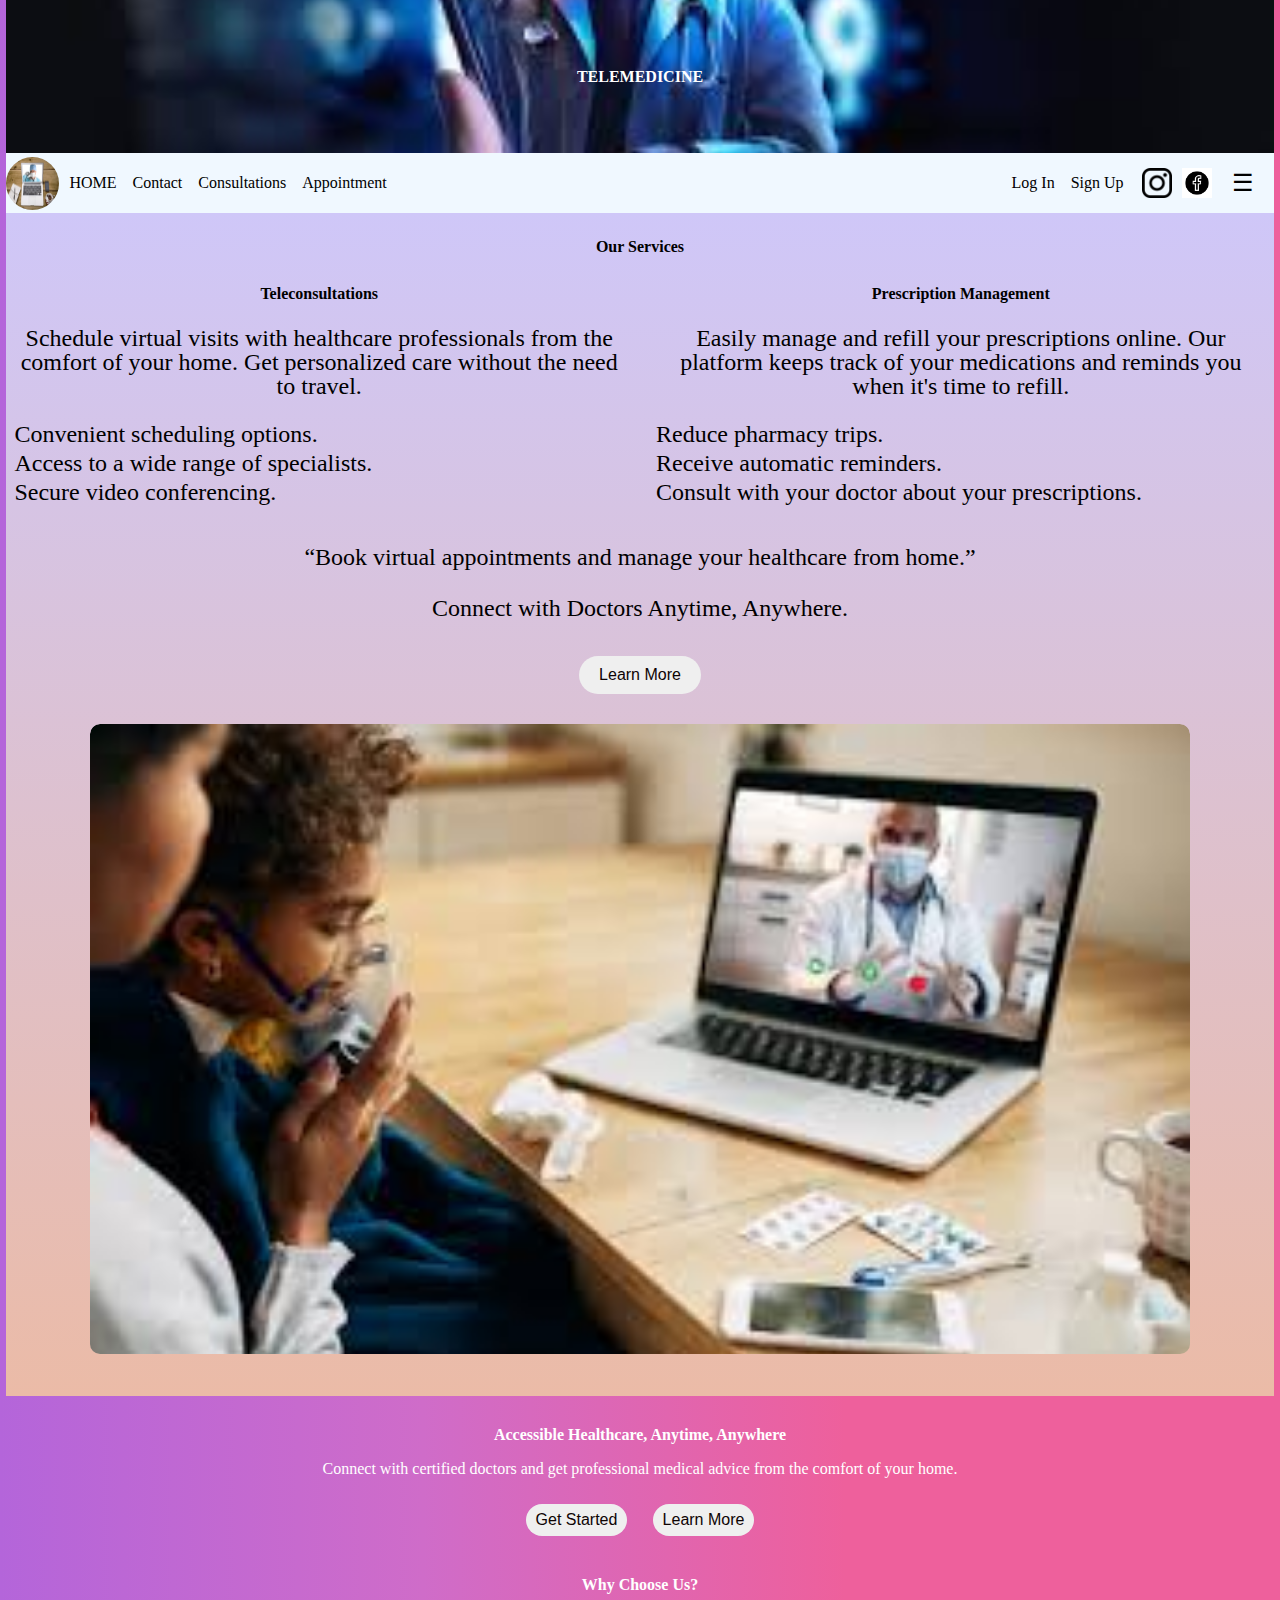
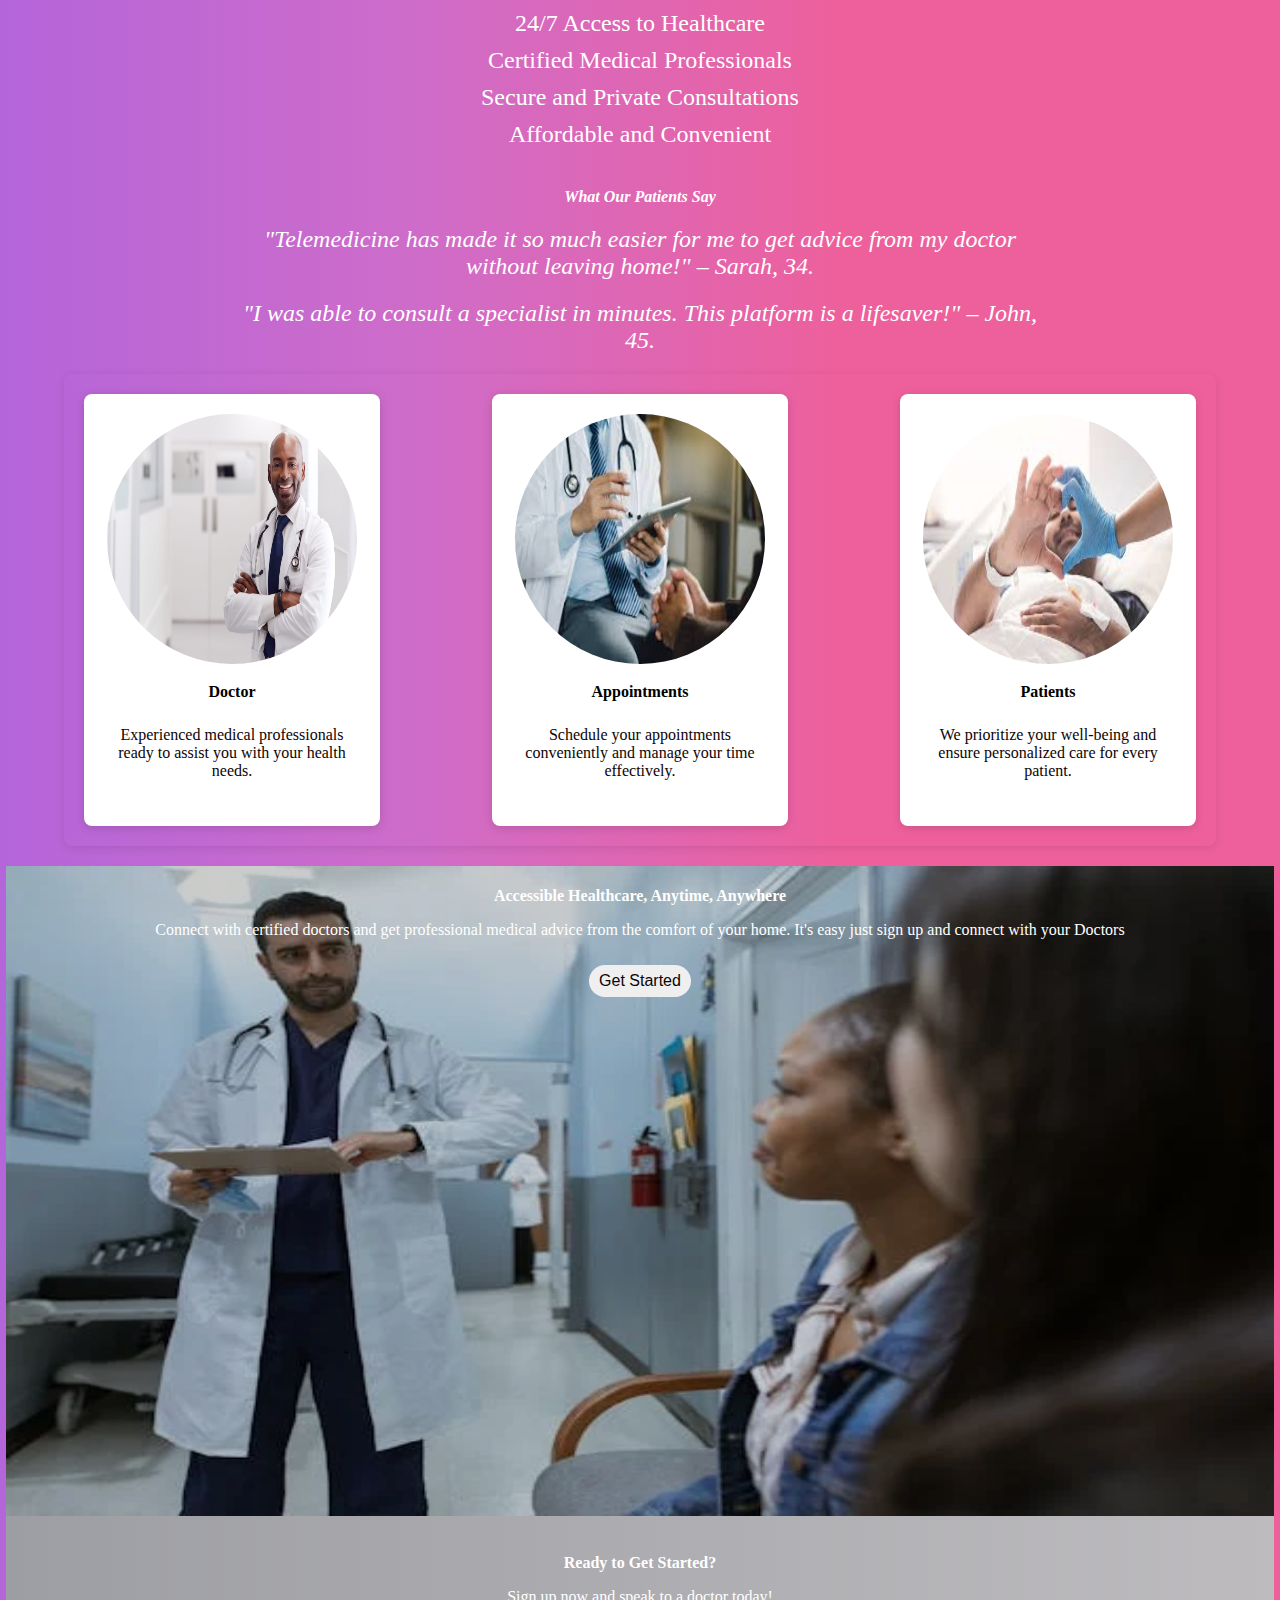
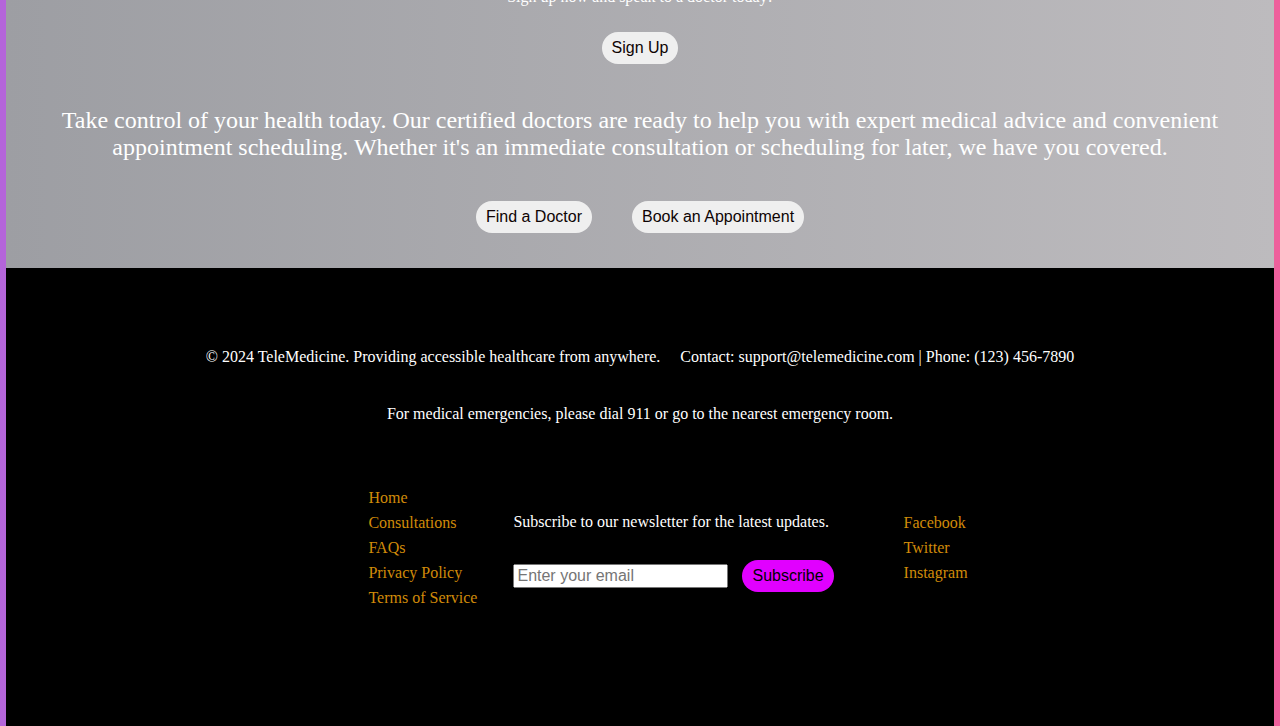
<file: front page/index.html>
<!DOCTYPE html>
<html lang="en">
<head>
    <meta charset="UTF-8">
    <meta name="viewport" content="width=device-width, initial-scale=1.0">
    <title> TELEMEDICINE</title>
</head>
<link rel="stylesheet" href="style.css">
<script src="script.js" defer></script>

<body>
    <div class="wrapper">
    
    <!-- header section -->
<header>



        <div class="title">
<h2> TELEMEDICINE</h2>
        </div>
        <nav class="navbar">
            <div class="logo">
                <img src="logos.jpg" alt="Logo">
            </div>
        
            <!-- Primary Navigation Links -->
            <div class="links">
                <ul class="nav-list">
                    <li><a href="index.html">HOME</a></li>
                    <li><a href="#footer">Contact</a></li>
                    <li><a href="../Patients/patients.html">Consultations</a></li>
                    <li><a href="../Appointments page/app.html">Appointment</a></li>
                </ul>
            </div>
        
            <!-- Login/Sign-Up Links -->
            <div class="logs">
                <ul class="nav-list2">
                    <li><a href="../login page/login.html" id="loginBtn">Log In</a></li>
                    <li><a href="../login page/login.html">Sign Up</a></li>
                </ul>
            </div>
            <div class="sm">
                <a href=""><div class="ig"></div></a>
                <a href=""><div class="fb"></div></a>
            </div> 
            <!-- Burger Menu for Mobile View -->
            <div class="menu-container">
                <button id="burger-btn" class="burger-btn">☰</button>
                <nav id="mobile-menu" class="dropdown-menu hidden">
                    <ul>
                        <li><a href="#">Home</a></li>
                        <li><a href="../Appointments page/app.html">Appointments</a></li>
                        <li><a href="../Doctors page/doc.html">Doctors</a></li>
                        <li><a href="../Patients/patients.html">Profile</a></li>
                    </ul>
                </nav>
                
            </div>
        </nav>
        
  
 </header>

   <!-- header section -->

     <!--ABOUT SECTION-->
<section class="service">
<div class="tt">
            <h2>Our Services</h2></div>
    <div class="servfirst"> 
        <div class="services">
           
            <div class="service-first">
                <h3>Teleconsultations</h3>
                <p>Schedule virtual visits with healthcare professionals from the comfort of your home. Get personalized care without the need to travel.</p>
                <ul>
                    <li>Convenient scheduling options.</li>
                    <li>Access to a wide range of specialists.</li>
                    <li>Secure video conferencing.</li>
                </ul>
           </div>
           <div class="service-first">
                <h3>Prescription Management</h3>
                <p>Easily manage and refill your prescriptions online. Our platform keeps track of your medications and reminds you when it's time to refill.</p>
                <ul>
                    <li>Reduce pharmacy trips.</li>
                    <li>Receive automatic reminders.</li>
                    <li>Consult with your doctor about your prescriptions.</li>
                </ul>
           </div>
          
        </div></div>
        <div class="service-last">
        <div class="box1">
            <p>“Book virtual appointments and 
                manage your healthcare from home.”</p>
        </div>
        <div class="box1">
            <p>
                Connect with Doctors Anytime, Anywhere.
            </p>
        </div>
        </div> 
        <button><a href="#hero-section">Learn More</a></button>

        <div class="slider">
            <div class="images" id="slider">
                <img src="download (1).jpg" class="m1" alt="img1">
                <img src="images (1).jpeg" class="m2" alt="img2">
                <img src="images (3).jpeg" class="m4" alt="img4">
                <img src="images (2).jpeg" class="m3" alt="img3">
                <img src="download (1).jpg" alt="img1-duplicate">
            </div>
         
</section>

   <!--ABOUT SECTION-->

   <!--HERO SECTION-->
<section class="hero">

    <h1>Accessible Healthcare, Anytime, Anywhere</h1>
    <p>Connect with certified doctors and get professional medical advice from the comfort of your home.</p>
    <button><a href="../login page/login.html">Get Started</a></button>
    <button><a href="#hero-section">Learn More</a></button>


<div class="features">
    <h2>Why Choose Us?</h2>
    <ul>
        <li>24/7 Access to Healthcare</li>
        <li>Certified Medical Professionals</li>
        <li>Secure and Private Consultations</li>
        <li>Affordable and Convenient</li>
    </ul>
</div>
    <div class="testimonials">
        <h2>What Our Patients Say</h2>
        <blockquote>"Telemedicine has made it so much easier for me to get advice from my doctor without leaving home!" – Sarah, 34.</blockquote>
        <blockquote>"I was able to consult a specialist in minutes. This platform is a lifesaver!" – John, 45.</blockquote>
    </div>
    
    <div class="card-content">
    
        <div class="card">
            <div class="card-elements">
            <img src="doctor.jpg" alt="Doctor">
            <h3>Doctor</h3>
            <p>Experienced medical professionals ready to assist you with your health needs.</p>
        </div></div>
        <div class="card">
          <img src="app.jpeg" alt="Appointments">
          <h3>Appointments</h3>
          <p>Schedule your appointments conveniently and manage your time effectively.</p>
        </div>
        <div class="card">
            <img src="patient.jpeg" alt="Patients">
            <h3>Patients</h3>
            <p>We prioritize your well-being and ensure personalized care for every patient.</p>
        </div>
     
   
    </div>
</section>

 <!--HERO SECTION-->
<div id="hero-section">
 <section class="content">
    <div class="intro">
    <h1>Accessible Healthcare, Anytime, Anywhere</h1>
    <p>Connect with certified doctors and get professional medical advice from the comfort of your home. 
        It's easy just sign up and connect with your Doctors
    </p>
    <button><a href="../login page/login.html">Get Started</a></button>
</div> 
</section>

 <section class="call">
    <div class="cta">
        <h2>Ready to Get Started?</h2>
        <p>Sign up now and speak to a doctor today!</p>
        <button><a href="../login page/login.html">Sign Up</a></button>
    </div>
    
   <!-- Call-to-Action Section -->
<div class="opinion">
    
    <p>Take control of your health today. Our certified doctors are ready to help you with expert medical advice and convenient appointment scheduling. Whether it's an immediate consultation or scheduling for later, we have you covered.</p>
    
    <!-- Call-to-Action Buttons -->
    <div class="cta-buttons">
        <button class="cta-primary"><a href="../Doctors page/doc.html">Find a Doctor</a></button>
        <button class="cta-secondary"><a href="../Appointments page/app.html">Book an Appointment</a></button>
    </div>
</div>
</section>
</div>


 <footer>
    <div class="wrapper" id="footer">
     <div  class="footer-first" >
    <p>© 2024 TeleMedicine. Providing accessible healthcare from anywhere.</p>
    <p>Contact: support@telemedicine.com | Phone: (123) 456-7890</p>
      <p>For medical emergencies, please dial 911 or go to the
                 nearest emergency room.</p>   
     </div>
   <div class="footer-last">
  <div class="footer-links"> 
    <ul>
        <li> <a href="#">Home</a> </li>
        <li> <a href="#">Consultations</a></li>
        <li> <a href="#">FAQs</a> </li>
        <li><a href="#">Privacy Policy</a> </li>
        <li><a href="#">Terms of Service</a></li>
    </ul>     
        </div>
        
        <div class="footer-newsletter">
            <p>Subscribe to our newsletter for the latest updates.</p>
            <form>
                <input type="email" placeholder="Enter your email">
                <button type="submit">Subscribe</button>
            </form>
        </div>
        <div class="footer-social">
           <ul>
            <li><a href="#">Facebook</a></li>
            <li><a href="#">Twitter</a> </li>
            <li><a href="#">Instagram</a></li>
           </ul>

        </div>
      </div>  
</div>
 </footer>
</div>
</body>
</html>
</file>
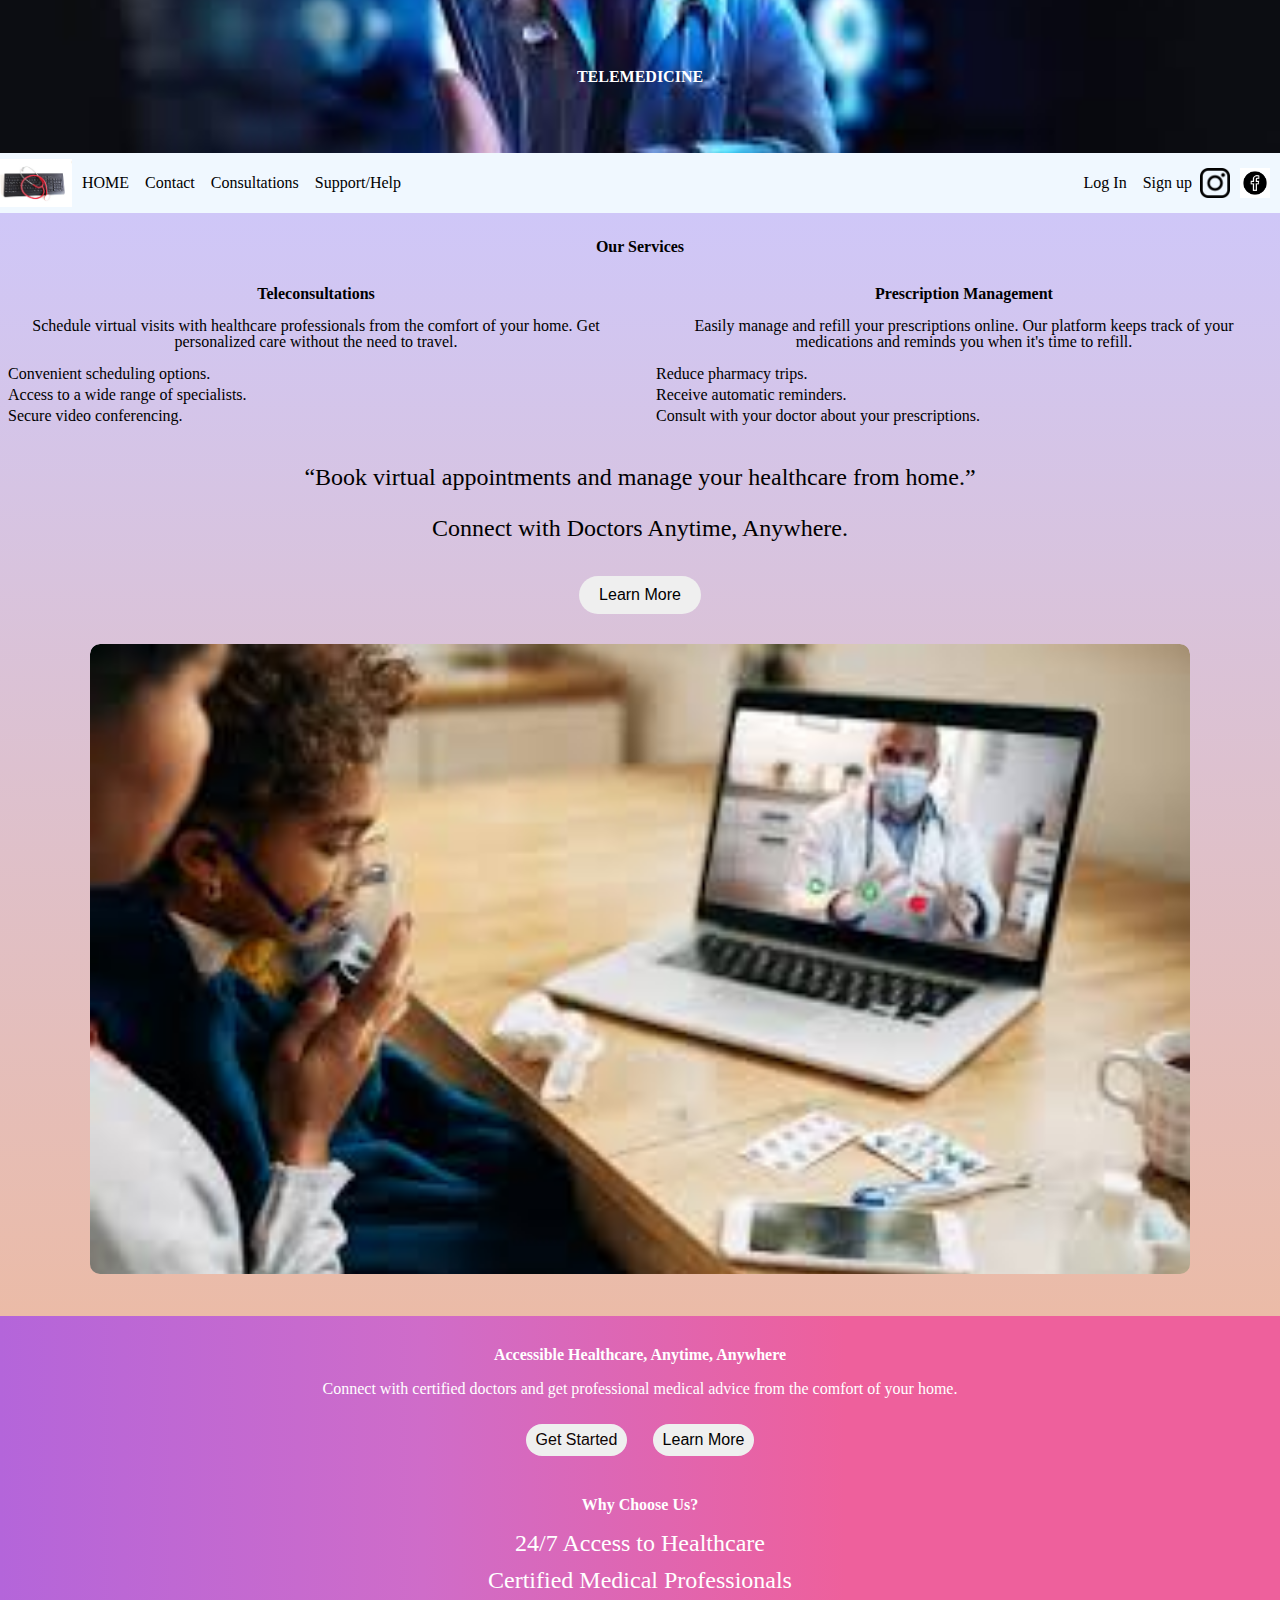
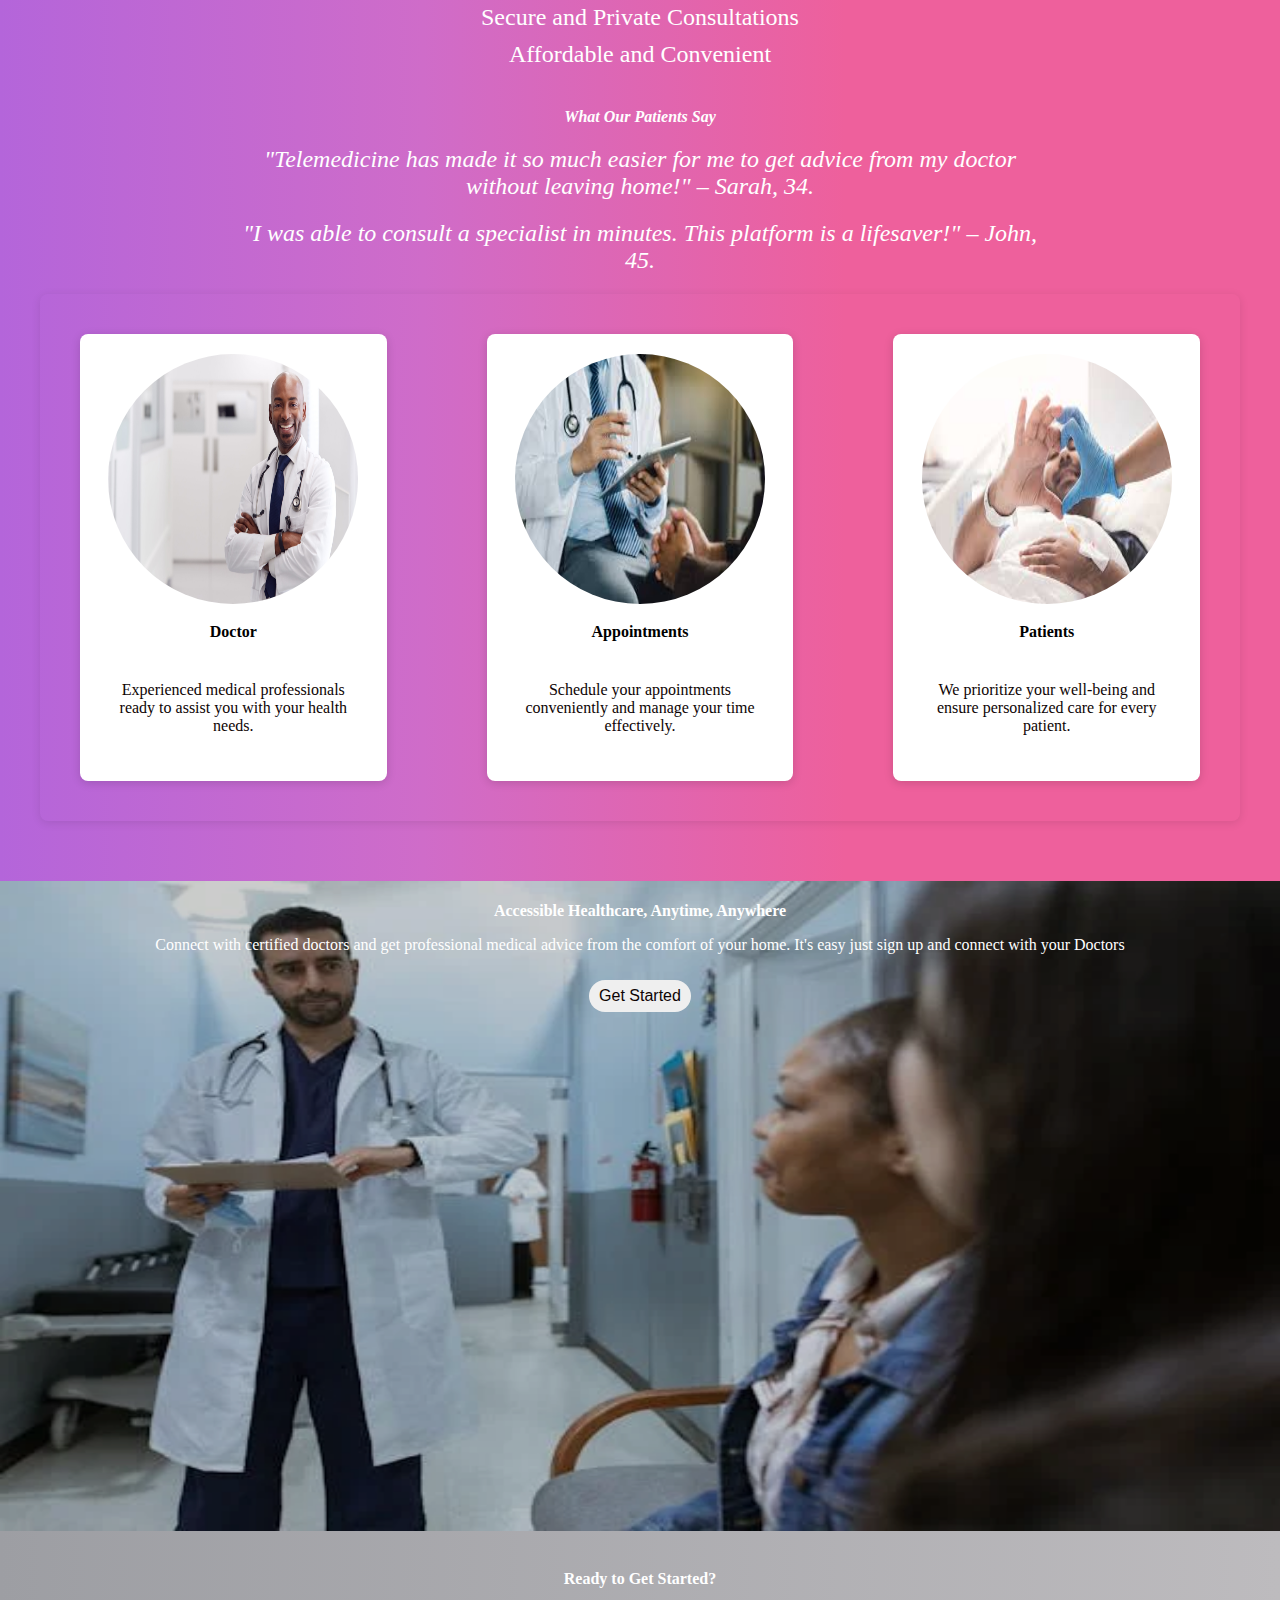
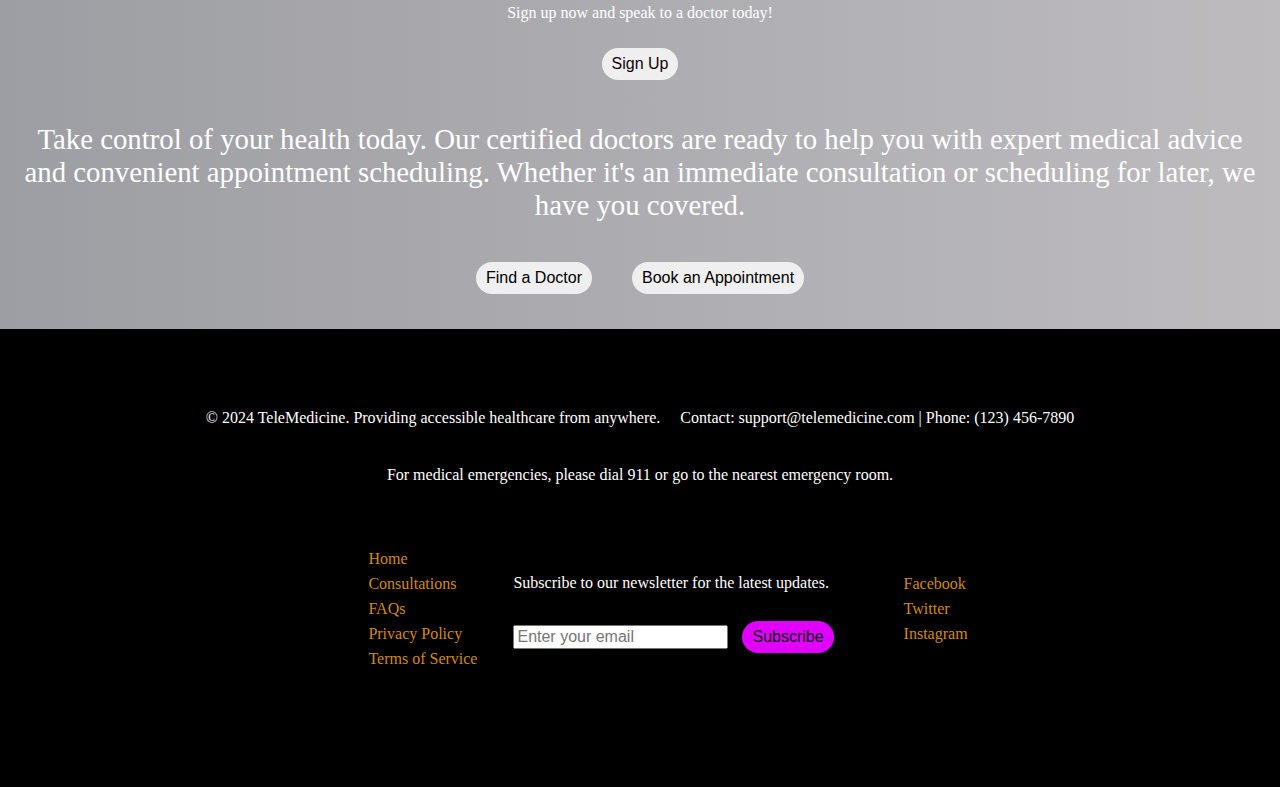
<file: F.E/front page/index.html>
<!DOCTYPE html>
<html lang="en">
<head>
    <meta charset="UTF-8">
    <meta name="viewport" content="width=device-width, initial-scale=1.0">
    <title> TELEMEDICINE</title>
</head>
<link rel="stylesheet" href="style.css">
<script src="script.js" defer></script>

<body>
    <div class="wrapper">
    
    <!-- header section -->
<header>



        <div class="title">
<h2> TELEMEDICINE</h2>
        </div>
   
    <nav> 
        <div class="logo">
            <img src="logo.webp" alt="">
        </div>
        <div class="links">
        <ul>
            <li><a href="#">HOME</a></li>
            <li><a href="#">Contact</a></li>
            <li><a href="#">Consultations</a></li>
            <li><a href="#">Support/Help</a></li>
        </ul>
        </div> 
        
        <div class="logs">
        <li><a href="../login page/login.html">Log In</a></li>
        <li><a href="../login page/login.html">Sign up</a></li>
</div>
    <div class="sm">
            <a href=""><div class="ig"></div></a>
            <a href=""><div class="fb"></div></a>
        </div>    
<!--BURGER MENU-->
<nav class="Burger-menu"> 
  
    <ul>
        <li><a href="index.html">HOME</a></li>
        <li><a href="#">CONTACT</a></li>
        <li><a href="#">GALLERY</a></li>
        <li><a href="#">ABOUT US</a>
        </li>
    </ul>
    </nav>

    <div class="menu-btn"></div>
  <!--BURGER MENU stop-->
    </nav>
 </header>

   <!-- header section -->

     <!--ABOUT SECTION-->
<section class="service">
<div class="tt">
            <h2>Our Services</h2></div>
    <div class="servfirst"> 
        <div class="services">
           
            <div class="service-first">
                <h3>Teleconsultations</h3>
                <p>Schedule virtual visits with healthcare professionals from the comfort of your home. Get personalized care without the need to travel.</p>
                <ul>
                    <li>Convenient scheduling options.</li>
                    <li>Access to a wide range of specialists.</li>
                    <li>Secure video conferencing.</li>
                </ul>
           </div>
           <div class="service-first">
                <h3>Prescription Management</h3>
                <p>Easily manage and refill your prescriptions online. Our platform keeps track of your medications and reminds you when it's time to refill.</p>
                <ul>
                    <li>Reduce pharmacy trips.</li>
                    <li>Receive automatic reminders.</li>
                    <li>Consult with your doctor about your prescriptions.</li>
                </ul>
           </div>
          
        </div></div>
        <div class="service-last">
        <div class="box1">
            <p>“Book virtual appointments and 
                manage your healthcare from home.”</p>
        </div>
        <div class="box1">
            <p>
                Connect with Doctors Anytime, Anywhere.
            </p>
        </div>
        </div> 
        <button>Learn More</button>

        <div class="slider">
            <div class="images" id="slider">
                <img src="download (1).jpg" class="m1" alt="img1">
                <img src="images (1).jpeg" class="m2" alt="img2">
                <img src="images (3).jpeg" class="m4" alt="img4">
                <img src="images (2).jpeg" class="m3" alt="img3">
                <img src="download (1).jpg" alt="img1-duplicate">
            </div>
         
</section>

   <!--ABOUT SECTION-->

   <!--HERO SECTION-->
<section class="hero">

    <h1>Accessible Healthcare, Anytime, Anywhere</h1>
    <p>Connect with certified doctors and get professional medical advice from the comfort of your home.</p>
    <button><a href="../login page/login.html">Get Started</a></button>
    <button>Learn More</button>


<div class="features">
    <h2>Why Choose Us?</h2>
    <ul>
        <li>24/7 Access to Healthcare</li>
        <li>Certified Medical Professionals</li>
        <li>Secure and Private Consultations</li>
        <li>Affordable and Convenient</li>
    </ul>
</div>
    <div class="testimonials">
        <h2>What Our Patients Say</h2>
        <blockquote>"Telemedicine has made it so much easier for me to get advice from my doctor without leaving home!" – Sarah, 34.</blockquote>
        <blockquote>"I was able to consult a specialist in minutes. This platform is a lifesaver!" – John, 45.</blockquote>
    </div>
    
    <div class="card-content">
    <div class="card-container">
        <div class="card">
            <div class="card-elements">
            <img src="doctor.jpg" alt="Doctor">
            <h3>Doctor</h3>
            <p>Experienced medical professionals ready to assist you with your health needs.</p>
        </div></div>
        <div class="card">
          <img src="app.jpeg" alt="Appointments">
          <h3>Appointments</h3>
          <p>Schedule your appointments conveniently and manage your time effectively.</p>
        </div>
        <div class="card">
            <img src="patient.jpeg" alt="Patients">
            <h3>Patients</h3>
            <p>We prioritize your well-being and ensure personalized care for every patient.</p>
        </div>
     
    </div>
    </div>
</section>

 <!--HERO SECTION-->

 <section class="content">
    <div class="intro">
    <h1>Accessible Healthcare, Anytime, Anywhere</h1>
    <p>Connect with certified doctors and get professional medical advice from the comfort of your home. 
        It's easy just sign up and connect with your Doctors
    </p>
    <button><a href="../login page/login.html">Get Started</a></button>
</div> 
</section>

 <section class="call">
    <div class="cta">
        <h2>Ready to Get Started?</h2>
        <p>Sign up now and speak to a doctor today!</p>
        <button><a href="../login page/login.html">Sign Up</a></button>
    </div>
    
   <!-- Call-to-Action Section -->
<div class="opinion">
    
    <p>Take control of your health today. Our certified doctors are ready to help you with expert medical advice and convenient appointment scheduling. Whether it's an immediate consultation or scheduling for later, we have you covered.</p>
    
    <!-- Call-to-Action Buttons -->
    <div class="cta-buttons">
        <button class="cta-primary">Find a Doctor</button>
        <button class="cta-secondary">Book an Appointment</button>
    </div>
</div>
</section>



 <footer>
    <div class="wrapper">
     <div class="footer-first">
    <p>© 2024 TeleMedicine. Providing accessible healthcare from anywhere.</p>
    <p>Contact: support@telemedicine.com | Phone: (123) 456-7890</p>
      <p>For medical emergencies, please dial 911 or go to the
                 nearest emergency room.</p>   
     </div>
   <div class="footer-last">
  <div class="footer-links"> 
    <ul>
        <li> <a href="#">Home</a> </li>
        <li> <a href="#">Consultations</a></li>
        <li> <a href="#">FAQs</a> </li>
        <li><a href="#">Privacy Policy</a> </li>
        <li><a href="#">Terms of Service</a></li>
    </ul>     
        </div>
        
        <div class="footer-newsletter">
            <p>Subscribe to our newsletter for the latest updates.</p>
            <form>
                <input type="email" placeholder="Enter your email">
                <button type="submit">Subscribe</button>
            </form>
        </div>
        <div class="footer-social">
           <ul>
            <li><a href="#">Facebook</a></li>
            <li><a href="#">Twitter</a> </li>
            <li><a href="#">Instagram</a></li>
           </ul>

        </div>
      </div>  
</div>
 </footer>
</div>
</body>
</html>
</file>
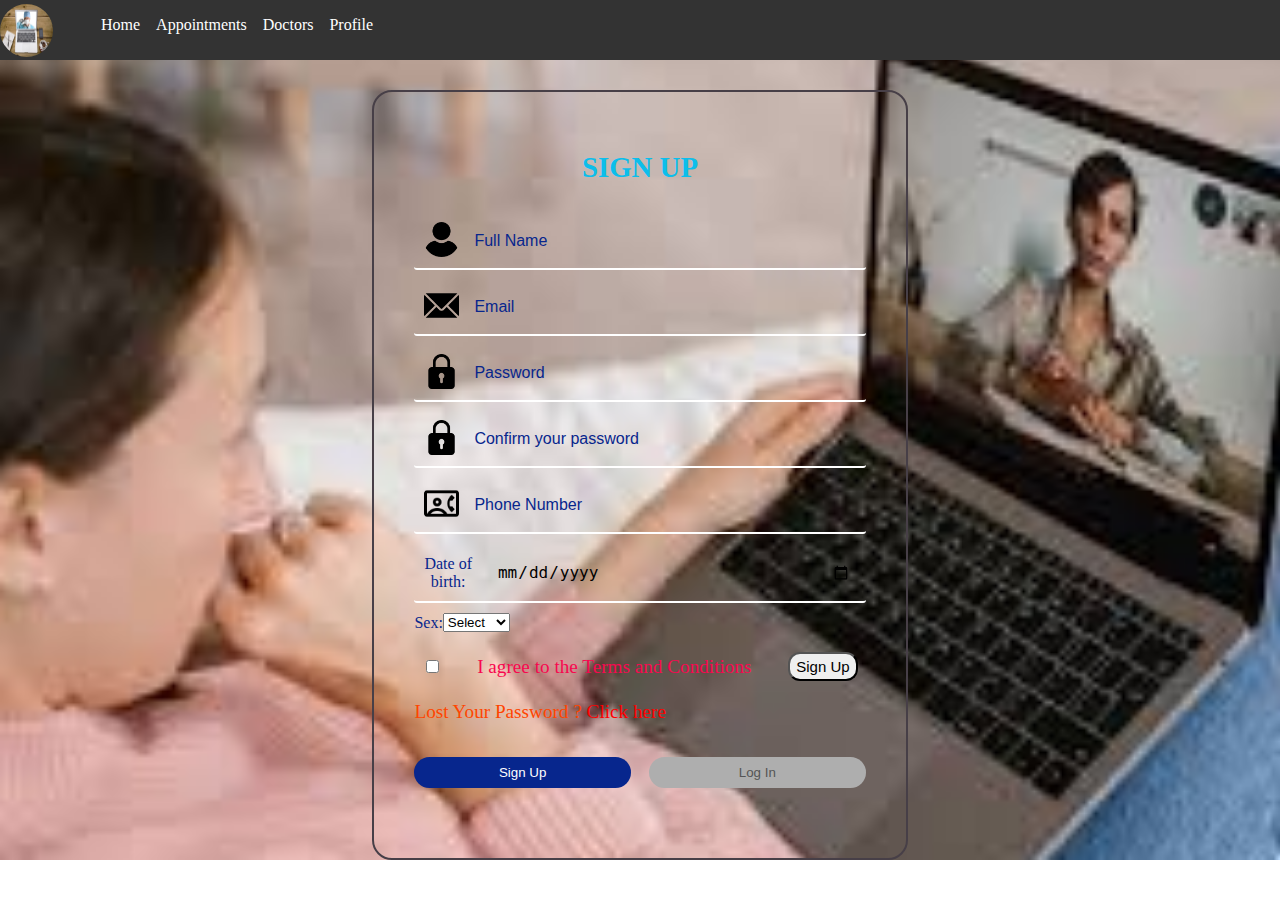
<file: Appointments page/app.html>
<!DOCTYPE html>
<html lang="en">
<head>
    <meta charset="UTF-8">
    <meta name="viewport" content="width=device-width, initial-scale=1.0">
    <title>Book an Appointment</title>
    <link rel="stylesheet" href="app.css">
    <script src="app.js" defer></script>
</head>
<body>
<nav>
    <div class="logo">
        <img src="logos.jpg" alt="Logo">
    </div>
    <h1>Appointments Dashboard</h1>
    <div class="links"> <ul>
        <li><a href="../front page/index.html">Home</a></li>
        <li><a href="app.html">Appointments</a></li>
        <li><a href="../Doctors page/doc.html">Doctors</a></li>
        <li><a href="../Patients/patients.html">Profile</a></li>
    </ul></div>

         <!-- Burger Menu for Mobile View -->
         <div class="menu-container">
            <button id="burger-btn" class="burger-btn">☰</button>
            <nav id="mobile-menu" class="dropdown-menu hidden">
                <ul>
                    <li><a href="../front page/index.html">Home</a></li>
                    <li><a href="../Appointments page/app.html">Appointments</a></li>
                    <li><a href="../Doctors page/doc.html">Doctors</a></li>
                    <li><a href="../Patients/patients.html">Profile</a></li>
                </ul>
            </nav> 
        </div>
</nav>
    <section class="appointments-section">
        <h1>Book an Appointment</h1>
        <form class="appointment-form" action="#" method="POST">
            <label for="doctor">Choose a Doctor:</label>
            <select id="doctor" name="doctor" required>
                <option value="" disabled selected>Select a doctor</option>
                <option value="dr-smith">Dr. Smith</option>
                <option value="dr-brown">Dr. Brown</option>
                <option value="dr-green">Dr. Green</option>
            </select>

            <label for="date">Select Date:</label>
            <input type="date" id="date" name="date" required>

            <label for="time">Select Time:</label>
            <input type="time" id="time" name="time" required>

            <button type="submit" class="appointment-button">Book Appointment</button>
        </form>
    </section>
</body>
</html>
</file>
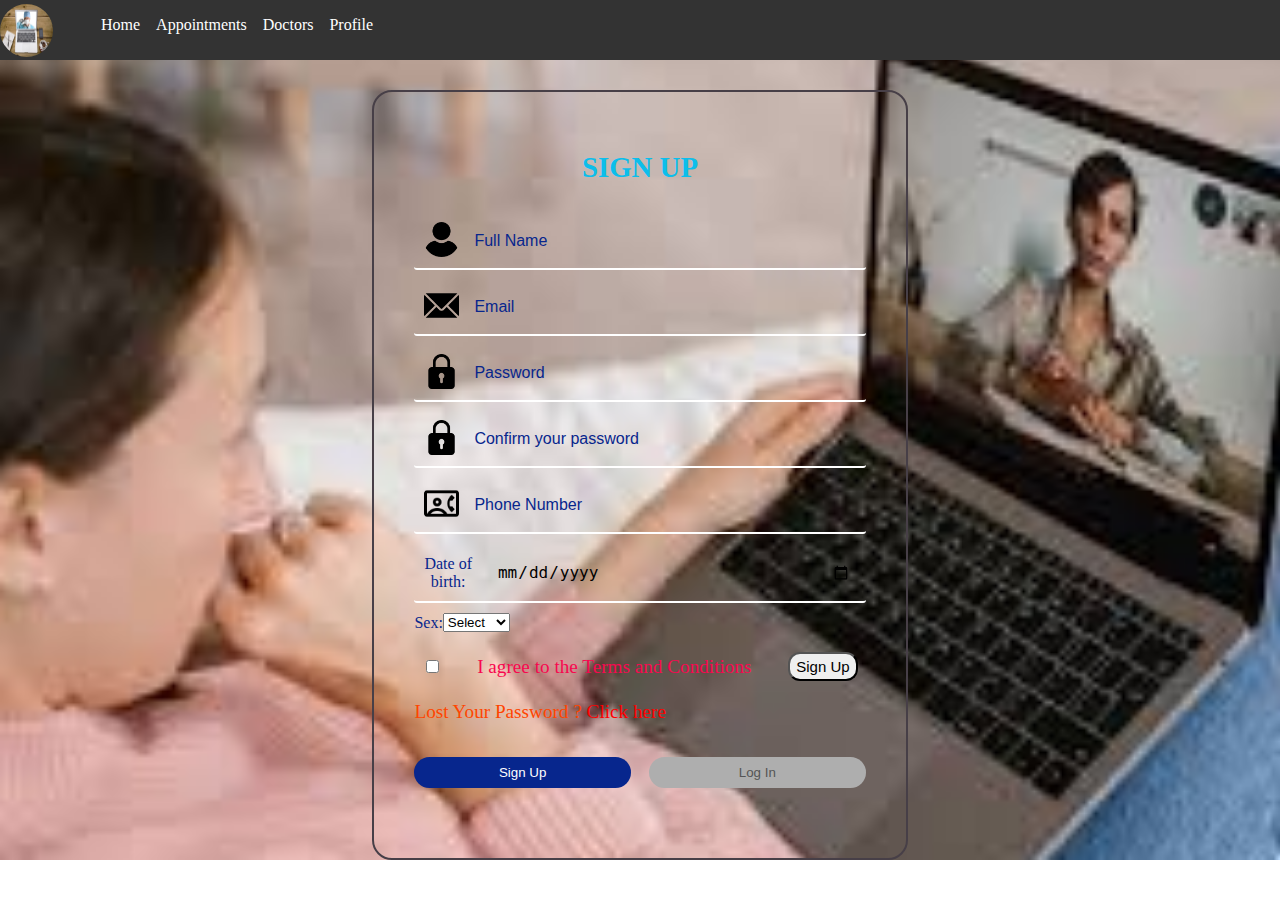
<file: login page/login.html>
<!DOCTYPE html>
<html lang="en">
<head>
    <meta charset="UTF-8">
    <meta name="viewport" content="width=device-width, initial-scale=1.0">
    <title>LOGIN FORM</title>
    <link rel="stylesheet" href="style.css">
    <script src="login.js" defer></script>
</head>
<body>
    <nav class="navbar">
        <div class="logo">
            <img src="logos.jpg" alt="Logo">
        </div>
             
              <div class="links"> <ul>
                <li><a href="../front page/index.html">Home</a></li>
                <li><a href="../Appointments page/app.html">Appointments</a></li>
                <li><a href="../Doctors page/doc.html">Doctors</a></li>
                <li><a href="../Patients/patients.html">Profile</a></li>
                      </ul></div>
          </nav>
    <div class="container">
        
<div class="box">
    <h1 id="title"> Sign Up</h1>

    <form id="registrationForm" >

        <div class="input-group">
<div class="input-field" id="nameField">
   <i class="user"><img src="user.png" alt="" style="width:35px;"></i>
   <input type="text" id="full_name" placeholder="Full Name" >
</div>

<div class="input-field">
    <i class="envelope"><img src="envelope.png" alt=""style="width:35px;"></i>
    <input type="email" id="email" placeholder="Email" required>
 </div>

 <div class="input-field">
    <i class="lock"><img src="lock.png" alt=""style="width:35px;"></i>
    <input type="password" id="password" placeholder="Password" required>
 </div>

 <div class="input-field">
    <i class="lock"><img src="lock.png" alt=""style="width:35px;"></i>
    <input type="password" placeholder="Confirm your password"  id="confirmPassword" required>
    </div>

    <div class="input-field" id="contField">
        <i class="contact"><img src="phone.png" alt=""style="width:35px;"></i>
        <input type="tel" id="phone" placeholder="Phone Number" pattern="[0-9]{10}" title="Please enter a valid 10-digit phone number.">
     </div>

     <div class="input-field" id="dateField">
     <label for="date">Date of birth:</label>
     <input type="date" id="date_of_birth" name="date" >
   </div>

   <div class="input-field" id="sexField">
     <label for="sex">Sex:</label>
    <select id="sex" >
        <option value="">Select</option>
        <option value="male">Male</option>
        <option value="female">Female</option>
        <option value="other">Other</option>
    </select></div>

<div class="terms">
        <input type="checkbox" id="terms" name="terms" required>
        <label for="terms">I agree to the Terms and Conditions</label>
        <button type="submit" id="login-btn">Sign Up</button></div>

   
   <p>Lost Your Password ? <a href="#">Click here</a></p>
   <div class="btn">
    <button type="button" id="signupBtn">Sign Up</button>
    <button type="button" id="loginBtn"class="disable">Log In</button>
   </div>
 </div>
    </form>
</div>

    </div>
    
</body>
</html>
</file>
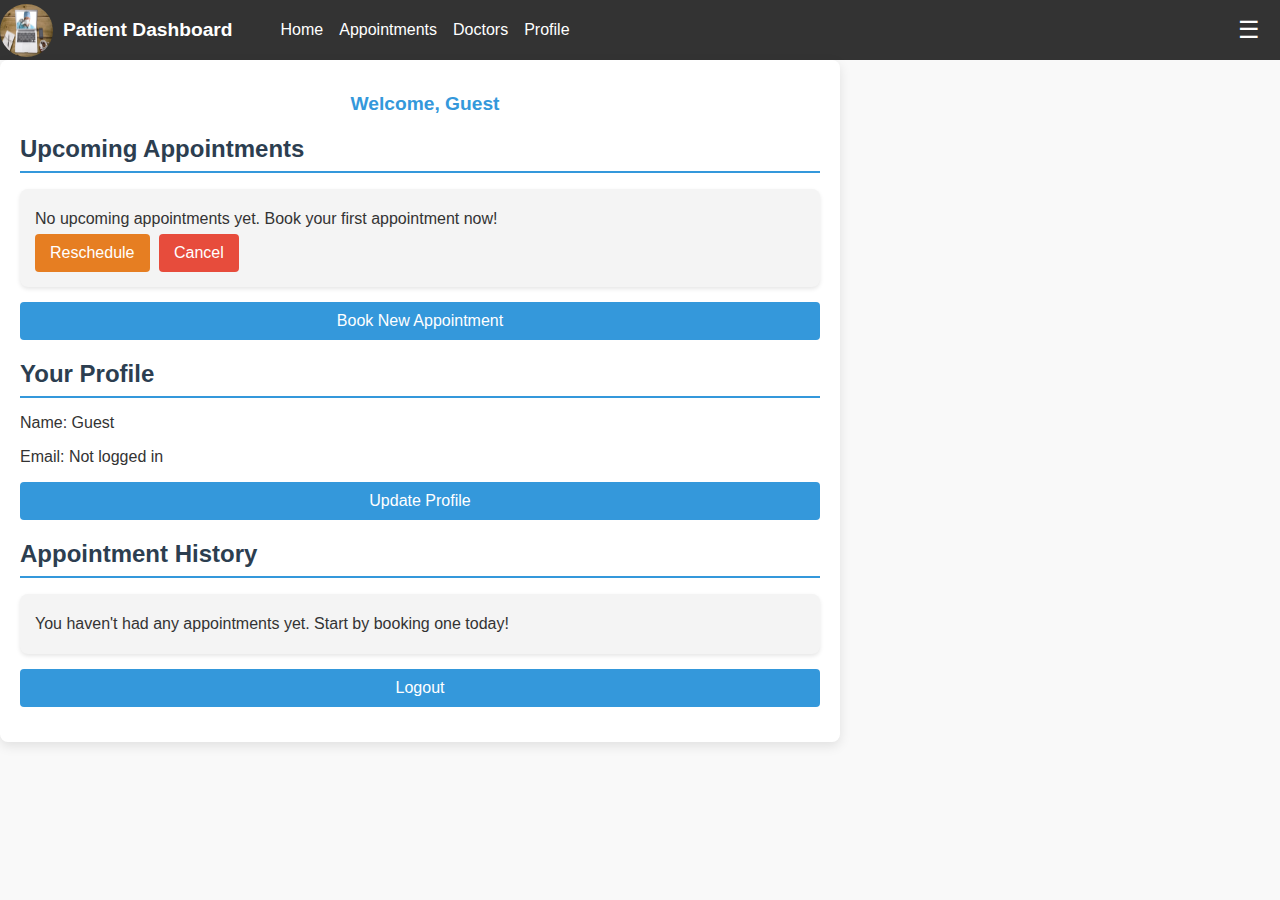
<file: Patients/patients.html>
<!DOCTYPE html>
<html lang="en">
<head>
    <meta charset="UTF-8">
    <meta name="viewport" content="width=device-width, initial-scale=1.0">
    <title>Patient Dashboard</title>
    <link rel="stylesheet" href="pat.css">
   
</head>
<body>
    <nav class="navbar">
        <div class="logo">
            <img src="logos.jpg" alt="Logo">
        </div>
        <h1>Patient Dashboard</h1>
        <div class="links"> <ul>
                    <li><a href="../front page/index.html">Home</a></li>
                    <li><a href="../Appointments page/app.html">Appointments</a></li>
                    <li><a href="../Doctors page/doc.html">Doctors</a></li>
                    <li><a href="patients.html">Profile</a></li>
                </ul></div>

                 <!-- Burger Menu for Mobile View -->
            <div class="menu-container">
                <button id="burger-btn" class="burger-btn">☰</button>
                <nav id="mobile-menu" class="dropdown-menu hidden">
                    <ul>
                        <li><a href="../front page/index.html">Home</a></li>
                        <li><a href="../Appointments page/app.html">Appointments</a></li>
                        <li><a href="../Doctors page/doc.html">Doctors</a></li>
                        <li><a href="../Patients/patients.html">Profile</a></li>
                    </ul>
                </nav> 
            </div>
    </nav>
    <div class="dashboard">
        <h1>Welcome,  <span id="welcome-patient-name">Loading...</span></h1>
        
        <!-- Upcoming Appointments Section -->
        <section id="upcoming-appointments">
            <h2>Upcoming Appointments</h2>
            <div id="appointments-list">
                <!-- Example appointment card -->
                <div class="appointment-card">
                    <p id="no-upcoming">No upcoming appointments yet. Book your first appointment now!</p>
                    <a  href="../Appointments page/app.html" style="text-decoration: none;">
                             <button id="reschedule" class="reschedule-btn">Reschedule</button>
                    </a>
                    
                    <button id="cancel" class="cancel-btn">Cancel</button>
                </div>
                <!-- Additional appointments go here -->
            </div>
            <a href="../Appointments page/app.html" style="text-decoration: none;">
                <button id="book-appointment-btn">Book New Appointment</button>
            </a>
            
        </section>
        
        <!-- Profile Section -->
        <section id="profile">
            <h2>Your Profile</h2>
            <p>Name: <span id="profile-patient-name">Loading...</span></p>
            <p>Email: <span id="patient-email">Loading...</span></p>
            <button id="update-profile-btn">Update Profile</button>
        </section>

        <!-- Appointment History Section -->
        <section id="appointment-history">
            <h2>Appointment History</h2>
            <div id="history-list">
                <!-- past appointment card -->
                <div class="history-card">
                    <p id="no-history">You haven't had any appointments yet. Start by booking one today!</p>
                </div>
               
            </div>
        </section>

        <!-- Logout Button -->
        <button id="logout-btn">Logout</button>
    </div>

    <script src="pat.js"></script>
</body>
</html>
</file>
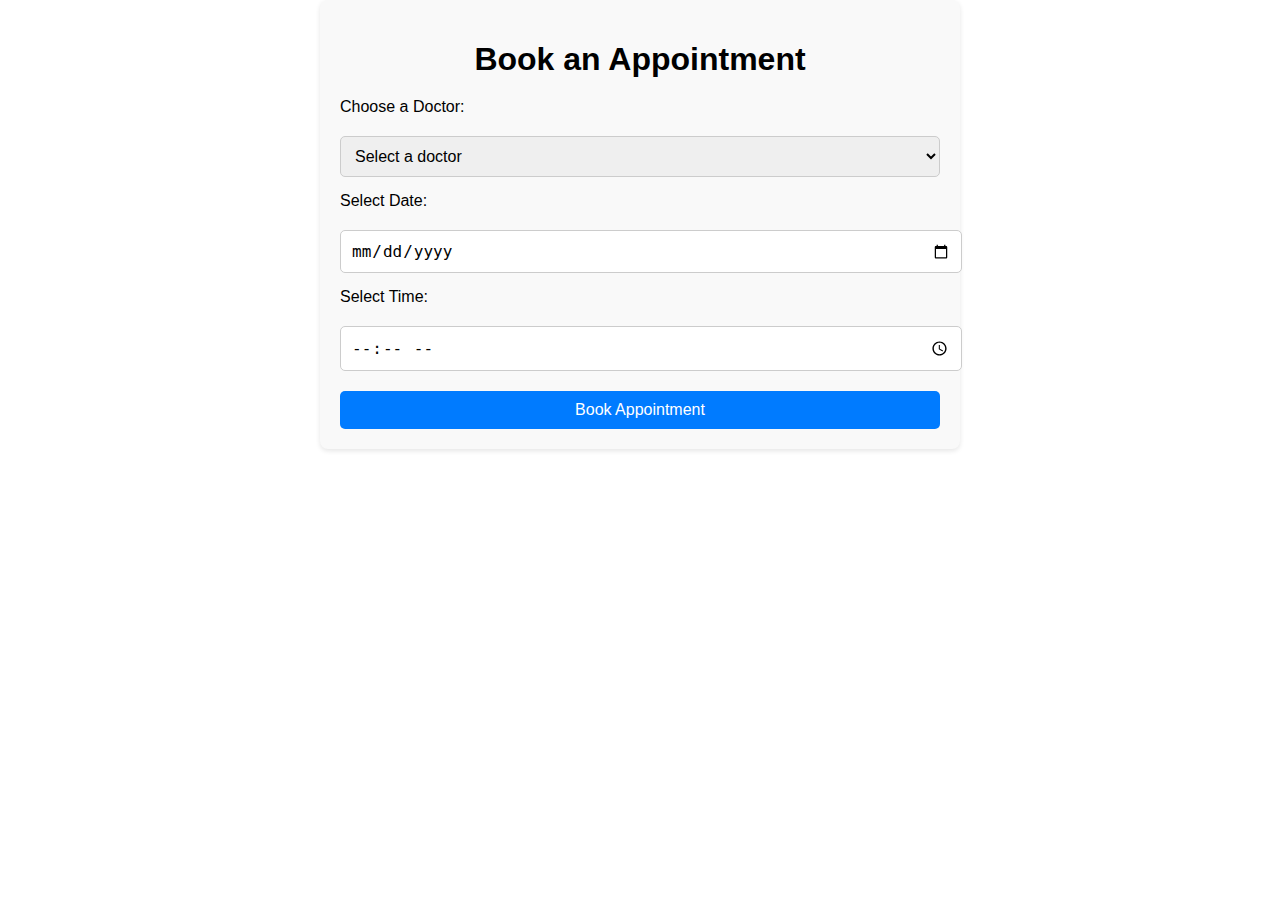
<file: F.E/Appointments page/app.html>
<!DOCTYPE html>
<html lang="en">
<head>
    <meta charset="UTF-8">
    <meta name="viewport" content="width=device-width, initial-scale=1.0">
    <title>Book an Appointment</title>
    <link rel="stylesheet" href="app.css">
</head>
<body>
    <section class="appointments-section">
        <h1>Book an Appointment</h1>
        <form class="appointment-form" action="#" method="POST">
            <label for="doctor">Choose a Doctor:</label>
            <select id="doctor" name="doctor" required>
                <option value="" disabled selected>Select a doctor</option>
                <option value="dr-smith">Dr. Smith</option>
                <option value="dr-brown">Dr. Brown</option>
                <option value="dr-green">Dr. Green</option>
            </select>

            <label for="date">Select Date:</label>
            <input type="date" id="date" name="date" required>

            <label for="time">Select Time:</label>
            <input type="time" id="time" name="time" required>

            <button type="submit" class="appointment-button">Book Appointment</button>
        </form>
    </section>
</body>
</html>
</file>
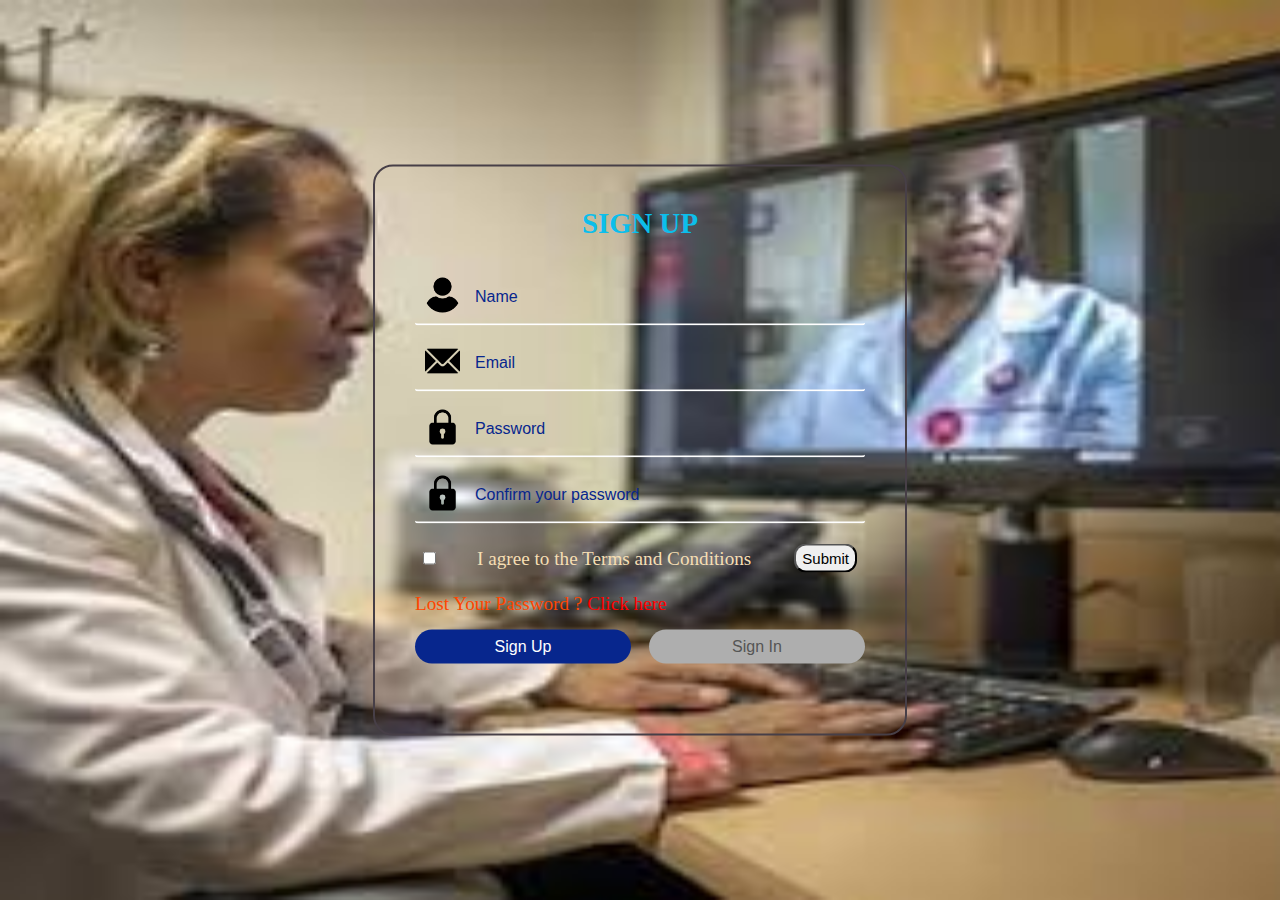
<file: F.E/login page/login.html>
<!DOCTYPE html>
<html lang="en">
<head>
    <meta charset="UTF-8">
    <meta name="viewport" content="width=device-width, initial-scale=1.0">
    <title>LOGIN FORM</title>
    <link rel="stylesheet" href="style.css">
</head>
<body>
    <div class="container">
<div class="box">
    <h1 id="title"> Sign Up</h1>
    <form id="registrationForm" action="">
        <div class="input-group">
<div class="input-field" id="nameField">
   <i class="user"><img src="user.png" alt="" style="width:35px;"></i>
   <input type="text" id="name" placeholder="Name">
</div>

<div class="input-field">
    <i class="envelope"><img src="envelope.png" alt=""style="width:35px;"></i>
    <input type="text" id="email" placeholder="Email">
 </div>
 <div class="input-field">
    <i class="lock"><img src="lock.png" alt=""style="width:35px;"></i>
    <input type="text" placeholder="Password" id="password" required>
 </div>
 <div class="input-field">
    <i class="lock"><img src="lock.png" alt=""style="width:35px;"></i>
    <input type="text" placeholder="Confirm your password"  id="confirmPassword" required>
    </div>

   
   
<div class="terms">
        <input type="checkbox" id="terms" name="terms" required>
        <label for="terms">I agree to the Terms and Conditions</label>
        <button type="submit" id="login-btn">Submit</button></div>

   
   <p>Lost Your Password ? <a href="#">Click here</a></p>
   <div class="btn">
    <button type="button" id="signupBtn">Sign Up</button>
    <button type="button" id="signinBtn"class="disable">Sign In</button>
   </div>
 </div>
    </form>
</div>

    </div>
    <script src="login.js"></script>
</body>
</html>
</file>
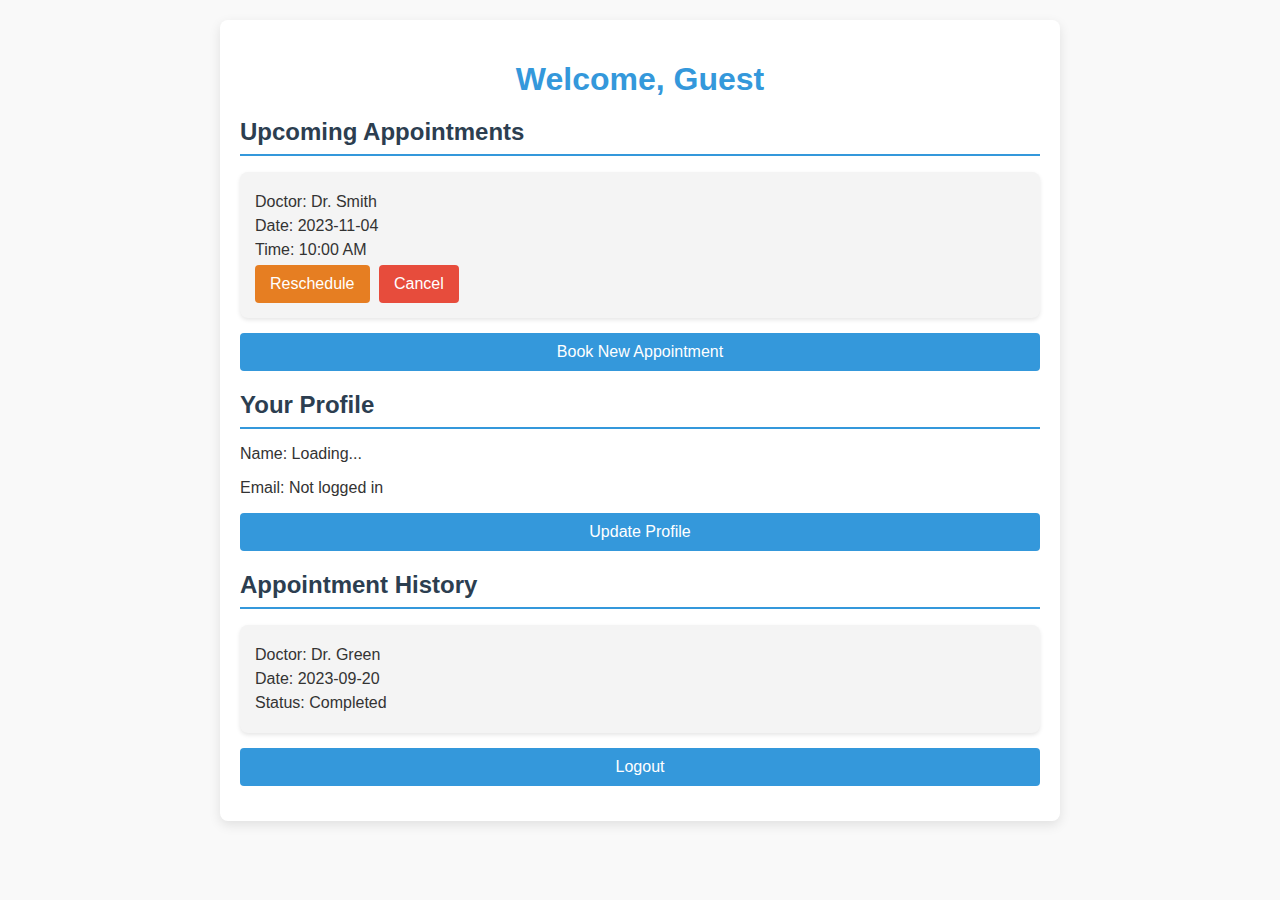
<file: F.E/Patients/patients.html>
<!DOCTYPE html>
<html lang="en">
<head>
    <meta charset="UTF-8">
    <meta name="viewport" content="width=device-width, initial-scale=1.0">
    <title>Patient Dashboard</title>
    <link rel="stylesheet" href="pat.css">
</head>
<body>
    <div class="dashboard">
        <h1>Welcome,  <span id="patient-name">Loading...</span></h1>
        
        <!-- Upcoming Appointments Section -->
        <section id="upcoming-appointments">
            <h2>Upcoming Appointments</h2>
            <div id="appointments-list">
                <!-- Example appointment card -->
                <div class="appointment-card">
                    <p>Doctor: Dr. Smith</p>
                    <p>Date: 2023-11-04</p>
                    <p>Time: 10:00 AM</p>
                    <a href="../Appointments page/app.html" style="text-decoration: none;">
                             <button class="reschedule-btn">Reschedule</button>
                    </a>
                    
                    <button class="cancel-btn">Cancel</button>
                </div>
                <!-- Additional appointments go here -->
            </div>
            <a href="../Appointments page/app.html" style="text-decoration: none;">
                <button id="book-appointment-btn">Book New Appointment</button>
            </a>
            
        </section>
        
        <!-- Profile Section -->
        <section id="profile">
            <h2>Your Profile</h2>
            <p>Name: <span id="patient-name">Loading...</p>
            <p>Email: <span id="patient-email">Loading...</p>
            <button id="update-profile-btn">Update Profile</button>
        </section>

        <!-- Appointment History Section -->
        <section id="appointment-history">
            <h2>Appointment History</h2>
            <div id="history-list">
                <!-- past appointment card -->
                <div class="history-card">
                    <p>Doctor: Dr. Green</p>
                    <p>Date: 2023-09-20</p>
                    <p>Status: Completed</p>
                </div>
               
            </div>
        </section>

        <!-- Logout Button -->
        <button id="logout-btn">Logout</button>
    </div>

    <script src="pat.js"></script>
</body>
</html>
</file>
<file: front page/style.css>
*{
    font-size: 1rem;
    
}

body{
    background-image: linear-gradient(to right, #b8cbb8 0%, #b8cbb8 0%, #b465da 0%, #cf6cc9 33%, #ee609c 66%, #ee609c 100%);
    margin: 0 ;  
    color: white;
    overflow-x: hidden;
    width: 100%;
    
}
.wrapper{
    margin: 0 auto;
   max-width: 99%;
 
}
.title{
    max-width: 100%;
    height: 17vh;
    background-image: url(header.jpg);
    background-size: cover;
    background-position: center center;
    background-repeat: no-repeat;
    color: white;
    display: flex;
    justify-content: center;
    align-items: center;   
}


.links{
    flex-grow: 1;
}
.logs{
    display: flex;
    align-items: center;
    
}
.navbar{
    background-color: aliceblue;
    height: 60px;
width:100%;
display: flex;
align-items: center;
justify-content: space-between;
z-index: 1000;
margin-bottom: 0;


}
.logo{
    width: fit-content;
    height: 100%;
    display: flex;
   
}
.logo img{
    align-self: center;
    height: 53px;
 border-radius: 50%;
 width: 53px;

}
.links {
    flex-grow: 1;
    width:auto;
   
  
}

.links ul {
    padding-left: 2px;
}
nav ul{
 flex-wrap: wrap;
display: flex;
}
nav li{
   margin: 0 8px;
   list-style: none;
   font-size: 0.9rem;

}
.links a:hover{
    scale: 1.2;
    color: orangered;
}

nav a{
  text-decoration: none; 
  color: black;

}
nav a:hover{
    scale: 1.2;
    color: orangered;
}

.menu-toggle {
    display: none;
    flex-direction: column;
    cursor: pointer;
}

.bar {
    background-color: white;
    height: 3px;
    width: 25px;
    margin: 3px 0;
    transition: 0.3s;
}

.sm{
    width: fit-content;
    height: 100%;
    display: flex;
    align-items: center;
    column-gap: 10px;  
  margin-left: 10px;
}
.ig{
    width: 30px;
    height: 30px;
background-image: url(ig\ b&w.png);
background-size: cover;

}
.fb{
    width: 30px;
    height: 30px;
    background-image: url(fb\ b&w.jpg);
    background-size: cover;
}
.ig:hover{
    background-image: url(Ig\ coloured.png);
}
.fb:hover{
background-image: url(fb\ colored.png);
}
.Burger-menu, .menu-btn{
    display: none;
}

.menu-container {
    position: relative;
}

.burger-btn {
    font-size: 24px;
    cursor: pointer;
    background: none;
    border: none;
}

.dropdown-menu {
    display: none;
    background-color: white;
    padding: 0;
    position: absolute;
    top: 55px;
    right: 0;
    width: fit-content;
    height: fit-content;
    box-shadow: 0 4px 8px rgba(0, 0, 0, 0.1);
}

.dropdown-menu ul {
    list-style: none;
    padding: 0;
}
.mobile-menu li a{
display: block;
color: #333;
}


.dropdown-menu a {
    text-decoration: none;
    color: #333;
    display: block;
    padding: 7px;
    transition: all ease-in-out 0.5s;
}

/* Utility class to show the menu */
.visible {
    display: block;
}

/*ABOUT SECTION*/

.tt{
    justify-content: flex-start;
}
.service{
    background-image: linear-gradient(to top, #ebbba7 0%, #cfc7f8 100%);
    text-align: center;
 padding: 12px 8px;
   color: black;
   flex-basis: 45.5rem;
}
    .services{
        width: 100%;
        display: flex;
        justify-content: space-between;
        align-items: flex-start;
        column-gap: 2rem;
        flex-wrap: wrap;
    }
    .service-first{
         flex-wrap: wrap;
        line-height: 1;
        text-align: center;
     flex: 1;
    }
    .service-first p{
   font-size: 1.5rem;
    }

    .service-second{ 
    flex: 1;
      
   }
    .service-first ul {
       list-style-type: none;
        padding: 0;
    }
    
    .service-first ul li {
        margin: 5px 0; 
  text-align: justify;
  font-size: 1.5rem;
  
    }
    .box1 p{
        font-size: 1.5rem;
    }
    .service button{
        margin: 10px;
        padding: 10px 20px;
        cursor: pointer;
        font-size: 1rem;
    }

    .slider {
        width: 100%;
        max-width:68.75rem; ;
        border-radius: 10px;
        margin: 30px auto;
        overflow: hidden; /* Hide anything outside the view */
        margin-top: 20px;
        position: relative;
        height: 70vh;
        
      }
      
      .images {
        
        display: flex; /* Align images in a row */
        width: 500%;
        transition: margin-left 1s ease-in-out; /* Smooth sliding effect */
      }
      
      .images img {
        width: 20%; /* Set each image to take up 25% (1/4) of the total width of the container */
        flex-shrink: 0; /* Prevent images from shrinking */
        border-radius: 10px;
        height: 100%;
        object-fit: cover;
      }




/*ABOUT SECTION*/

/* HERO SECTION */
.hero {
    text-align: center; 
    padding: 20px;
    margin: 0 auto;
    max-width:72rem; 
    font-size: 1.3rem;
    
}

button {
    margin: 10px;
    padding: 7px 10px;
    cursor: pointer;
    font-size: 1rem;
    transition: all ease-in-out 0.2s;
    border: none;
    outline: none;
    border-radius: 22px;
}
button a{
    text-decoration: none;
    color: #0e0404;
}
button:hover{
    scale: 1.2;
    background-color: orange;
}


.features {
    margin-top: 30px;
    text-align: center;
   
}


.features ul {
    list-style-type: none; 
    padding-left: 0; 
}


.features ul li {
    font-size: 1.5rem;
    margin: 10px 0;
}

/* Testimonials section */
.testimonials {
    margin-top: 40px;
    text-align: center;
    font-style: italic;
}


.testimonials blockquote {
    margin: 20px auto;
    max-width: 50rem;
    font-size: 1.5rem;
 
}
/* Card Content Section */
.card-content {
    margin-bottom: 40px;
    padding: 20px;
    border-radius: 8px;
    box-shadow: 0 2px 10px rgba(0, 0, 0, 0.1);
   display: flex;
   justify-content: space-evenly;
    flex-wrap: wrap;
    margin: 0 auto; 
    padding: 20px;
    gap: 7rem;

}

  .card {
    background-color: white;
    border-radius: 8px;
    box-shadow: 0 2px 10px rgba(0, 0, 0, 0.15);
  width: calc(45% - 50px);
  flex: 1;
    text-align: center;
    transition: transform 0.2s;
    padding: 20px;
  box-sizing: border-box;
    min-width: 17.5rem;
  
  }
  .card:hover {
    transform: scale(1.05); 
  }
  
  .card img{
    width: 15.6rem;
    height: 15.6rem;
    border-radius: 50%;
}
  
  .card h3 {
    margin: 15px 0 10px; 
    color: black;
  }
  
  .card p {
    padding: 0 10px 10px; 
    font-size: 1rem;
    color: #0e0404;
    margin-top: 25px;
  }
  

/* HERO SECTION */

/*CONTENT SECTION*/
.intro{
    background-image: url(pexels-photo-6129115.webp);
    background-position: center center;
    background-repeat: no-repeat;
    background-size: 100% 100%;
    padding: 10px 0;
    height: 70vh;
    width: 100%;
    text-align: center;
    color: white; 
   
    position: relative;
z-index: 1;
margin: 0 auto;
}
.intro::before {
    content: "";
    position: absolute;
    top: 0;
    left: 0;
    height: 100%;
    width: 100%;
    background-color: rgba(0, 0, 0); /* Black with 50% opacity */
    z-index: -1; 
    opacity: 0.2;
}



   .call{
    background-image: linear-gradient(to left, #BDBBBE 0%, #9D9EA3 100%), radial-gradient(88% 271%, rgba(255, 255, 255, 0.25) 0%, rgba(254, 254, 254, 0.25) 1%, rgba(0, 0, 0, 0.25) 100%), radial-gradient(50% 100%, rgba(255, 255, 255, 0.30) 0%, rgba(0, 0, 0, 0.30) 100%);
 background-blend-mode: normal, lighten, soft-light;
   text-align:center ;
   margin: 0 auto;
   padding: 25px 18px;
   font-size: 1.5rem;
   }
   .cta{
    margin-bottom: 33px;
   }
   .opinion p {
    font-size: 1.5rem;
    margin-bottom: 30px;
}
.cta-buttons {
    display: flex;
    justify-content: center;
    gap: 20px;
}
   


   /*learn SECTION*/


/*FOOTER SECTION*/
footer{
    background-color: black;
    padding: 60px 0 100px;
  color: white;
  display: flex;
  justify-content: center;
  align-items: center;
column-gap: 20px;
width: 100%;

}

.footer-first{
    display: flex;
justify-content: center;
align-items: center;
  margin-bottom: 27px;
line-height: 25px;
flex-wrap: wrap;
text-align: center;
column-gap: 20px;
}
.footer-last{
    column-gap: 20px;
    display: flex;
    justify-content: center;
    align-items: center;
    flex-wrap: wrap;
    line-height: 25px;
}
footer a{
    color: rgb(209, 139, 9);
    text-decoration: none;
}
.footer-links{
    display: flex;
}
.footer-links ul{
    list-style: none;
}
.footer-social ul{
    list-style: none;   
}
.footer-links a{
    text-decoration: none;
    color: rgb(209, 139, 9);
  padding: 1rem ;
  transition: all ease-in-out 200ms;
  
}
footer a:hover{
    color: red;
}
.footer-newsletter button{
    background-color: rgb(225, 0, 255);
}

/*MOBILE VIEW*/

@media only screen and (max-width:600px)  {
    .wrapper{
 width: 100%;
 max-width: calc(100% - 20px);

    }
    
    nav{
        display: flex;
     width: fit-content;
     align-items: center;
     
    }
    .burger-btn{
       margin: 0;
    }
    .service{
      width: fit-content;
      
      flex-basis: 100%;
      flex-wrap: wrap;
    }

    .tt h2{
        font-size: 1.9rem;
    }
    .service-first h3{
font-size: 1.5rem;


    }
    .services{
        flex-direction: column;
    }
    .slider{
        height: 20vh;
    }
    .footer-first{
     column-gap: 20px;
    
    }
    .links{
        display: none;
    }
    .u{
    background-position: center center;
    background-repeat: no-repeat;}

   .intro{
    height: 40vh;
    border-radius: 17px;
   }
   .content{
    border-radius: 17px;
   }
   .call{
    border-radius: 17px;
   }
 
   .logo{
    margin-right: 0;
    margin-left: 0;
   }
  
   .navbar{
    
   gap: 1px;
   }
      .sm {
       
       padding-right: 0;
      
      
      }
      .fb{
        padding-right: 0;
        background-color: blue;
      }
  
   .nav-list2{
    padding-inline-start: 0 !important;
    float: left;
   }
}
</file>
<file: F.E/front page/style.css>
* {
    font-size: 1rem;
}

body{
    background-image: linear-gradient(to right, #b8cbb8 0%, #b8cbb8 0%, #b465da 0%, #cf6cc9 33%, #ee609c 66%, #ee609c 100%);
    margin: 0;  
    color: white;
    overflow-x: hidden;
    
}
.wrapper{
    margin: 0 auto;
}
.title{
    max-width: 100%;
    height: 17vh;
    background-image: url(header.jpg);
    background-size: cover;
    background-position: center center;
    background-repeat: no-repeat;
    color: white;
    display: flex;
    justify-content: center;
    align-items: center;
    
    
}
.links{
    flex-grow: 1;
}
.logs{
    display: flex;
    align-items: center;
    
}
nav{
    background-color: aliceblue;
    height: 60px;
width:100%;
display: flex;
align-items: center;
justify-content: space-between;
z-index: 1000;
margin-bottom: 0;

}
.logo{
    width: fit-content;
    height: 100%;
    display: flex;
   
}
.logo img{
    align-self: center;
    height: 48px;
 
}
.links {
    flex-grow: 1;
    width: fit-content;
   
  
}

.links ul {
    padding-left: 2px;
}
nav ul{
 flex-wrap: wrap;
display: flex;
}
nav li{
   margin: 0 8px;
   list-style: none;
   font-size: 0.9rem;

}

nav a{
  text-decoration: none; 
  color: black;

}
nav a:hover{
    color: red;
}

.sm{
    width: fit-content;
    height: 100%;
    display: flex;
    align-items: center;
    column-gap: 10px;  
    padding-right: 10px;
}
.ig{
    width: 30px;
    height: 30px;
background-image: url(ig\ b&w.png);
background-size: cover;

}
.fb{
    width: 30px;
    height: 30px;
    background-image: url(fb\ b&w.jpg);
    background-size: cover;
}
.ig:hover{
    background-image: url(Ig\ coloured.png);
}
.fb:hover{
background-image: url(fb\ colored.png);
}
.Burger-menu, .menu-btn{
    display: none;
}
/*ABOUT SECTION*/

.tt{
    justify-content: flex-start;
}
.service{
    background-image: linear-gradient(to top, #ebbba7 0%, #cfc7f8 100%);
    text-align: center;
 padding: 12px 8px;
   color: black;
   flex-basis: 45.5rem;
}
    .services{
        width: 100%;
        display: flex;
        justify-content: space-between;
        align-items: flex-start;
        column-gap: 2rem;
        flex-wrap: wrap;
    }
    .service-first{
         flex-wrap: wrap;
        line-height: 1;
        text-align: center;
     flex: 1;
       
    }

    .service-second{ 
    flex: 1;
      
   }
    .service-first ul {
       list-style-type: none;
        padding: 0;
    }
    
    .service-first ul li {
        margin: 5px 0; 
  text-align: justify;
  
    }
    .box1 p{
        font-size: 1.5rem;
    }
    .service button{
        margin: 10px;
        padding: 10px 20px;
        cursor: pointer;
        font-size: 1rem;
    }

    .slider {
        width: 100%;
        max-width: 1100px;
        border-radius: 10px;
        margin: 30px auto;
        overflow: hidden; /* Hide anything outside the view */
        margin-top: 20px;
        position: relative;
        height: 70vh;
        
      }
      
      .images {
        
        display: flex; /* Align images in a row */
        width: 500%;
        transition: margin-left 1s ease-in-out; /* Smooth sliding effect */
      }
      
      .images img {
        width: 20%; /* Set each image to take up 25% (1/4) of the total width of the container */
        flex-shrink: 0; /* Prevent images from shrinking */
        border-radius: 10px;
        height: 100%;
        object-fit: cover;
      }




/*ABOUT SECTION*/

/* HERO SECTION */
.hero {
    text-align: center; 
    padding: 20px;
    margin: 0 auto;
    max-width: 1200px; 
    font-size: 1.3rem;
    
}

button {
    margin: 10px;
    padding: 7px 10px;
    cursor: pointer;
    font-size: 1rem;
    transition: all ease-in-out 0.2s;
    border: none;
    outline: none;
    border-radius: 22px;
}
button a{
    text-decoration: none;
    color: #0e0404;
}
button:hover{
    scale: 1.2;
    background-color: orange;
}


.features {
    margin-top: 30px;
    text-align: center;
   
}


.features ul {
    list-style-type: none; 
    padding-left: 0; 
}


.features ul li {
    font-size: 1.5rem;
    margin: 10px 0;
}

/* Testimonials section */
.testimonials {
    margin-top: 40px;
    text-align: center;
    font-style: italic;
}


.testimonials blockquote {
    margin: 20px auto;
    max-width: 800px;
    font-size: 1.5rem;
 
}
/* Card Content Section */
.card-content {
    margin-bottom: 40px;
    padding: 20px;
    border-radius: 8px;
    box-shadow: 0 2px 10px rgba(0, 0, 0, 0.1);
   display: flex;
}
.card-container {
    display: flex;
    justify-content: space-evenly;
    flex-wrap: wrap;
    width: 100%; 
    margin: 0 auto; 
    padding: 20px;
    gap: 100px; 
    margin-right: 0px;
  }
  .card {
    background-color: white;
    border-radius: 8px;
    box-shadow: 0 2px 10px rgba(0, 0, 0, 0.15);
  width: calc(45% - 50px);
  flex: 1;
    text-align: center;
    transition: transform 0.2s;
    padding: 20px;
  box-sizing: border-box;
    min-width: 280px;
  }
  .card:hover {
    transform: scale(1.05); 
  }
  
  .card img{
    width: 250px;
    height: 250px;
    border-radius: 50%;
}
  
  .card h3 {
    margin: 15px 0 10px; 
    color: black;
  }
  
  .card p {
    padding: 0 10px 10px; 
    font-size: 1rem;
    color: #0e0404;
    margin-top: 40px;
  }
  

/* HERO SECTION */

/*CONTENT SECTION*/
.intro{
    background-image: url(pexels-photo-6129115.webp);
    background-position: center center;
    background-repeat: no-repeat;
    background-size: 100% 100%;
    padding: 10px 0;
    height: 70vh;
    width: 100%;
    text-align: center;
    color: white; 
   
    position: relative;
z-index: 1;
}
.intro::before {
    content: "";
    position: absolute;
    top: 0;
    left: 0;
    height: 100%;
    width: 100%;
    background-color: rgba(0, 0, 0); /* Black with 50% opacity */
    z-index: -1; 
    opacity: 0.2;
}



.learn{
    width: 100%;
     margin: 30px 0;
     font-size: 1.4rem;
     color: azure;
     display: flex;
     justify-content: center;
     align-items: center;
    column-gap: 220px;
   line-height: 36px;
   flex-wrap: wrap;
   padding-bottom: 30px;
   flex-direction: column;
   
   }
   .learn p{
       padding: 0% 50px;
       max-width: 600px;
   }
   .call{
    background-image: linear-gradient(to left, #BDBBBE 0%, #9D9EA3 100%), radial-gradient(88% 271%, rgba(255, 255, 255, 0.25) 0%, rgba(254, 254, 254, 0.25) 1%, rgba(0, 0, 0, 0.25) 100%), radial-gradient(50% 100%, rgba(255, 255, 255, 0.30) 0%, rgba(0, 0, 0, 0.30) 100%);
 background-blend-mode: normal, lighten, soft-light;
   text-align:center ;
   margin: 0 auto;
   padding: 25px 18px;
   font-size: 1.8rem;
   }
   .cta{
    margin-bottom: 33px;
   }
   .opinion p {
    font-size: 1.8rem;
    margin-bottom: 30px;
}
.cta-buttons {
    display: flex;
    justify-content: center;
    gap: 20px;
}
   


   /*learn SECTION*/


/*FOOTER SECTION*/
footer{
    background-color: black;
    padding: 60px 0 100px;
  color: white;
  display: flex;
  justify-content: center;
  align-items: center;
column-gap: 20px;
width: 100%;

}

.footer-first{
    display: flex;
justify-content: center;
align-items: center;
  margin-bottom: 27px;
line-height: 25px;
flex-wrap: wrap;
text-align: center;
column-gap: 20px;
}
.footer-last{
    column-gap: 20px;
    display: flex;
    justify-content: center;
    align-items: center;
    flex-wrap: wrap;
    line-height: 25px;
}
footer a{
    color: rgb(209, 139, 9);
    text-decoration: none;
}
.footer-links{
    display: flex;
}
.footer-links ul{
    list-style: none;
}
.footer-social ul{
    list-style: none;   
}
.footer-links a{
    text-decoration: none;
    color: rgb(209, 139, 9);
  padding: 1rem ;
  transition: all ease-in-out 200ms;
  
}
footer a:hover{
    color: red;
}
.footer-newsletter button{
    background-color: rgb(225, 0, 255);
}

/*MOBILE VIEW*/

@media only screen and (max-width:600px)  {
    .wrapper{

 width: 100%;
 max-width: calc(100% - 20px);
    }
    
    nav{
        display: flex;
        flex-wrap: wrap;
        
     
    }
    .service{
      width: fit-content;
      
      flex-basis: 100%;
      flex-wrap: wrap;
    }

    .tt h2{
        font-size: 1.9rem;
    }
    .service-first h3{
font-size: 1.5rem;


    }
    .services{
        flex-direction: column;
    }
    .slider{
        height: 20vh;
    }
    .footer-first{
     column-gap: 20px;
    
    }
    .links{
        display: none;
    }
    .u{
    background-position: center center;
    background-repeat: no-repeat;}

   .intro{
    height: 40vh;
    border-radius: 17px;
   }
   .content{
    border-radius: 17px;
   }
   .call{
    border-radius: 17px;
   }
   
.menu-btn{
  
    display: block;
    width: 50px;
    height: 50px;
    background-image: url(opener.png), url(closing.png);
    background-size: cover;
    background-repeat: no-repeat;
    background-position: center, center left 50px;
    cursor: pointer;
    margin-left: 5px;
   }
   
   .Burger-menu {
       display: none;
       position: fixed;
       width: 100%;
       height: 100vh;
       z-index:900 ;
       background-color: #111;
      
   }
   .Burger-menu ul {
       width: 100%;
       height: calc(100%- 60px);
      padding-top: 30px;
       display: flex;
       flex-wrap: wrap;
      align-content: flex-start;
   }
   .Burger-menu li{
       flex-basis: 100%;
       border-top: 2px solid #000;
       list-style: none;
    
   }
   .Burger-menu li:last-child{
       border-bottom: 2px solid #000;
      
   }
   .Burger-menu a{
    display: block;
    height:100% ;
    font-size:3rem ;
    padding:30px 0 ;
    flex-basis:100% ;
    text-align: center; 
    text-decoration: none;
    color: white;
   }
      .sm {
       
       padding-right: 0;
       margin-right: 3px;
      
      }
    
   
}
</file>
<file: Appointments page/app.css>
body {
    font-family: Arial, sans-serif;
    margin: 0;
    padding: 0;
    box-sizing: border-box;
}
nav{
    background-color: #333;
    height: 60px;
width:100%;
display: flex;
}
nav h1{  
        color: white;
        margin-left: 10px;
        font-size: 1.2rem   
}
.logo{
    width: fit-content;
    height: 100%;
    display: flex;
   
}
.logo img{
    align-self: center;
    height: 53px;
 border-radius: 50%;
 width: 53px;

}
.links ul{
    list-style: none;
    display: flex;
}
.links ul li{
   margin: 0 8px;
}

.links ul li a{
    color: white;
    display: flex;
    text-decoration: none;
    transition: all ease-in-out 0.5s;
}
.links a:hover{
    scale: 1.2;
    color: orangered;
}

.menu-container {
    position: relative;
    margin-left: auto;
    
}

.burger-btn {
    font-size: 24px;
    cursor: pointer;
    background: none;
    border: none;
    color: white;align-items: center;
}

button {
    background-color: #3498db;
    color: #fff;
    border: none;
    border-radius: 4px;
    padding: 10px 15px;
    font-size: 1em;
    cursor: pointer;
    transition: background-color 0.3s;
    margin-right: 5px;
}

button:hover {
    background-color: #2980b9;
}
.dropdown-menu {
    display: none;
    background-color: white;
    padding: 0;
    position: absolute;
    top: 55px;
    right: 0;
    width: fit-content;
    height: fit-content;
    box-shadow: 0 4px 8px rgba(0, 0, 0, 0.1);
}

.dropdown-menu ul {
    list-style: none;
    padding: 0;
}
.mobile-menu li a{
display: block;
color: #333;
}


.dropdown-menu a {
    text-decoration: none;
    color: #333;
    display: block;
    padding: 7px;
    transition: all ease-in-out 0.5s;
}

/* Utility class to show the menu */
.visible {
    display: block;
}
.appointments-section {
    padding: 20px;
    text-align: center;
    background-color: #f9f9f9;
    max-width: 600px;
    margin: 0 auto;
    border-radius: 8px;
    box-shadow: 0 2px 5px rgba(0, 0, 0, 0.1);
}

h1 {
    font-size: 1.5rem;
   align-items: center;

}

.appointment-form {
    display: flex;
    flex-direction: column;
    gap: 15px;
    align-items: flex-start;
}

.appointment-form label {
    font-size: 1rem;
}

.appointment-form select,
.appointment-form input,
.appointment-button {
    width: 100%;
    padding: 10px;
    font-size: 1rem;
    margin-top: 5px;
    border: 1px solid #ccc;
    border-radius: 5px;
}

.appointment-button {
    background-color: #007bff;
    color: white;
    border: none;
    cursor: pointer;
    transition: background-color 0.3s;
}

.appointment-button:hover {
    background-color: #0056b3;
}
@media (max-width: 768px) {

  .links{
    display: none;
  }  
}
</file>
<file: login page/style.css>
body{
    margin: 0;
    padding: 0;
    color: white;
    font-size: 1rem;
   width: 100%;
   height: 100%;
    }
    .container{
   height: 100%;
    display: flex;
    align-items: center;
    justify-content: center;
    background-image: url(dow.jpeg);
    background-size: cover;
    background-position: center;
    background-repeat: no-repeat;
  background-attachment: fixed;
  flex-wrap:wrap ;

    }
    
nav{
    background-color: #333;
    height: 60px;
width:100%;
display: flex;
}

.logo{
    width: fit-content;
    height: 100%;
    display: flex;
   
}
.logo img{
    align-self: center;
    height: 53px;
 border-radius: 50%;
 width: 53px;

}
.links ul{
    list-style: none;
    display: flex;
}
.links ul li{
   margin: 0 8px;
}

.links ul li a{
    color: white;
    display: flex;
    text-decoration: none;
    transition: all ease-in-out 0.5s;
}
.links a:hover{
    scale: 1.2;
    color: orangered;
}
    .input-field img{
       padding-left: 10px;
    }
    .box{
        width: 90%;
        max-width: 28.2rem;
        background: transparent;
        padding: 40px 40px 70px;
        text-align: center;
        
        border:2px solid #473f47 ;
        border-radius: 20px;       
        margin: 0 auto;
        margin-top: 30px;
        
    }
    .box h1{
        font-size: 1.8rem;
        margin-bottom: 30px;
        color: rgb(12, 190, 235);
        text-transform: uppercase;
    }
    .input-field {
        background: transparent;
        margin: 10px 0;
        border-radius: 3px;
        display: flex;
        align-items: center;
        max-height: 65px;
        overflow: hidden;
        transition:max-height 0.5s ;
        border-bottom: 2px solid white;
    }
    
    input{
        width: 100%;
        background: transparent;
        border: 0;
        outline: 0;
        padding: 18px 15px;
        color:black;
        font-size: 1rem;
    }
    input::placeholder{
        color: #07268d;
        font-size: 1rem;
        transition: opacity 0.3s ease;
    }
    input:hover::placeholder {
        opacity: 0; 
    }
    input:hover{
        padding-bottom: 25px;
        transition: all ease-in-out 200ms;
    
    }
    .input-field:nth-child(7){
        border-bottom: none;
    }
    label {
        color: #07268d;
        border-bottom: none;
    }
   
    form p{
        text-align: left;
        font-size: 13px;
        font-size: 1.2rem;
        color:orangered;
        font-weight: 200;
    }
    form p a{
        text-decoration: none;
        color: red;
        font-size: 1.2rem;
    }
    .btn{
        width: 100%;
        display: flex;
        justify-content: space-between;
        font-size: 1.2rem;
    }
    .btn button{
        flex-basis: 48%;
        background: #07268d;
        color: white;
        border-radius: 20px;
        padding: 8px 0;
        border: 0;
        outline: 0;
        margin-top:15px;
        cursor: pointer;
       
    }
    .btn button.disable{
     background: #aeaeae;   
     color: #555;
    }
    .terms {
        display: flex;
        align-items: center;
        margin: 20px 8px;
        justify-content: space-between;
 
    }
    .terms label{
        margin-left: 5px;
         font-size: 1.2rem;
         color:rgb(247, 8, 79);

    }
    .terms button{
        color: black;
        border-radius: 12px;
        font-size: 15px;
        padding: 4px 6px;
        cursor: pointer;
        margin-left: 7px;
    }
    .terms input{
        width: fit-content;
    }


    /*moble responsive */
    @media (max-width: 600px) {
        .container {
            background-attachment: scroll;
            overflow: hidden;
            justify-content: center;
        }
    
        .box {
            width: 100%; 
            margin: 40px;
            padding: 20px;
           position: static;
            transform: none; 
            margin-bottom: 300px;
        }
    }
</file>
<file: Patients/pat.css>
/* General layout and styles */
body {
    font-family: Arial, sans-serif;
    background-color: #f9f9f9;
    color: #333;
    margin: 0;
   height: 100%;
   box-sizing: border-box;
}

nav{
    background-color: #333;
    height: 60px;
width:100%;
display: flex;
flex-wrap: nowrap;
align-items: center;
}

.logo{
    width: fit-content;
    height: 100%;
    display: flex;
   align-items: center;
}
.logo img{
    align-self: center;
    height: 53px;
 border-radius: 50%;
 width: 53px;

}
h1{
    color: white;
    margin-left: 10px;
    font-size: 1.2rem;
}
.links ul{
    list-style: none;
    display: flex;
   
}
.links ul li{
   margin: 0 8px;
}

.links ul li a{
    color: white;
    display: flex;
    text-decoration: none;
    transition: all ease-in-out 0.5s;
    white-space: nowrap;
}
.links a:hover{
    scale: 1.2;
    color: orangered;
}
    
.dashboard {
    max-width: 800px;
    width: 100%;
    background-color: #fff;
    border-radius: 8px;
    padding: 20px;
    box-shadow: 0 4px 12px rgba(0, 0, 0, 0.1);
}

.menu-container {
    position: relative;
    margin-left: auto;
    align-items: center;
}

.burger-btn {
    font-size: 24px;
    cursor: pointer;
    background: none;
    border: none;
    margin-top: 0px;
}

.dropdown-menu {
    display: none;
    background-color: white;
    padding: 0;
    position: absolute;
    top: 55px;
    right: 0;
    width: fit-content;
    height: fit-content;
    box-shadow: 0 4px 8px rgba(0, 0, 0, 0.1);
}

.dropdown-menu ul {
    list-style: none;
    padding: 0;
}
.mobile-menu li a{
display: block;
color: #333;
}


.dropdown-menu a {
    text-decoration: none;
    color: #333;
    display: block;
    padding: 7px;
    transition: all ease-in-out 0.5s;
}

/* Utility class to show the menu */
.visible {
    display: block;
}
/* Main heading */
.dashboard h1 {
    text-align: center;
    color: #3498db;
    margin-bottom: 20px;
}

/* Section headings */
section h2 {
    color: #2c3e50;
    border-bottom: 2px solid #3498db;
    padding-bottom: 8px;
    margin-bottom: 16px;
}

/* Appointment and history cards */
.appointment-card, .history-card {
    background-color: #f4f4f4;
    border-radius: 8px;
    padding: 15px;
    margin-bottom: 15px;
    box-shadow: 0 2px 4px rgba(0, 0, 0, 0.1);
}

.appointment-card p, .history-card p {
    margin: 6px 0;
}

/* Buttons */
button {
    background-color: #3498db;
    color: #fff;
    border: none;
    border-radius: 4px;
    padding: 10px 15px;
    font-size: 1em;
    cursor: pointer;
    transition: background-color 0.3s;
    margin-right: 5px;
}

button:hover {
    background-color: #2980b9;
}

#book-appointment-btn, #update-profile-btn, #logout-btn {
    display: block;
    width: 100%;
    margin: 15px 0;
    text-align: center;
}

.reschedule-btn {
    background-color: #e67e22;
}

.reschedule-btn:hover {
    background-color: #d35400;
}

.cancel-btn {
    background-color: #e74c3c;
}

.cancel-btn:hover {
    background-color: #c0392b;
}

/* Responsive adjustments */
@media (max-width: 768px) {
    .dashboard {
        padding: 15px;
    }

    section h2 {
        font-size: 1.2em;
    }

    button {
        width: 100%;
        margin-top: 10px;
    }
    .links{
        display: none;

    }
}
</file>
<file: F.E/Appointments page/app.css>
body {
    font-family: Arial, sans-serif;
    margin: 0;
    padding: 0;
    box-sizing: border-box;
}

.appointments-section {
    padding: 20px;
    text-align: center;
    background-color: #f9f9f9;
    max-width: 600px;
    margin: 0 auto;
    border-radius: 8px;
    box-shadow: 0 2px 5px rgba(0, 0, 0, 0.1);
}

h1 {
    font-size: 2rem;
    margin-bottom: 20px;
}

.appointment-form {
    display: flex;
    flex-direction: column;
    gap: 15px;
    align-items: flex-start;
}

.appointment-form label {
    font-size: 1rem;
}

.appointment-form select,
.appointment-form input,
.appointment-button {
    width: 100%;
    padding: 10px;
    font-size: 1rem;
    margin-top: 5px;
    border: 1px solid #ccc;
    border-radius: 5px;
}

.appointment-button {
    background-color: #007bff;
    color: white;
    border: none;
    cursor: pointer;
    transition: background-color 0.3s;
}

.appointment-button:hover {
    background-color: #0056b3;
}
</file>
<file: F.E/login page/style.css>
*{
    margin: 0%;
    padding: 0;
    color: white;
    font-size: 1rem;
    }
    .container{
    max-width: 100%;
    height: 100vh;
    display: flex;
    align-items: center;
    justify-content: center;
    background-image: url(image.jpeg);
    background-size: 100% 100%;
    background-position: center center;
    background-repeat: no-repeat;
    margin: 0 auto;
    }
    
    .input-field img{
       padding-left: 10px;
    }
    .box{
        width: 90%;
        max-width: 450px;
        background: transparent;
        padding: 40px 40px 70px;
        text-align: center;
        transform: translate(-50%,-50%);
        border:2px solid #473f47 ;
        border-radius: 20px;       
        position:absolute;
        top: 50%;
        left: 50%;
        
    }
    .box h1{
        font-size: 1.8rem;
        margin-bottom: 30px;
        color: rgb(12, 190, 235);
        text-transform: uppercase;
    }
    .input-field {
        background: transparent;
        margin: 10px 0;
        border-radius: 3px;
        display: flex;
        align-items: center;
        max-height: 65px;
        overflow: hidden;
        transition:max-height 0.5s ;
        border-bottom: 2px solid white;
  
    }
    
    input{
        width: 100%;
        background: transparent;
        border: 0;
        outline: 0;
        padding: 18px 15px;
        color:black;
        font-size: 1rem;
    }
    input::placeholder{
        color: #07268d;
        font-size: 1rem;
        transition: opacity 0.3s ease;
    }
    input:hover::placeholder {
        opacity: 0; /* Make placeholder disappear on hover */
    }
    input:hover{
        padding-bottom: 25px;
        transition: all ease-in-out 200ms;
    
    }
   
    form p{
        text-align: left;
        font-size: 13px;
        font-size: 1.2rem;
        color:orangered;
        font-weight: 200;
    }
    form p a{
        text-decoration: none;
        color: red;
        font-size: 1.2rem;
    }
    .btn{
        width: 100%;
        display: flex;
        justify-content: space-between;
        font-size: 1.2rem;
    }
    .btn button{
        flex-basis: 48%;
        background: #07268d;
        color: white;
        border-radius: 20px;
        padding: 8px 0;
        border: 0;
        outline: 0;
        margin-top:15px;
        cursor: pointer;
       
    }
    .btn button.disable{
     background: #aeaeae;   
     color: #555;
    }
    .terms {
        display: flex;
        align-items: center;
        margin: 20px 8px;
        justify-content: space-between;
 
    }
    .terms label{
        margin-left: 5px;
         font-size: 1.2rem;
         color: wheat;
    }
    .terms button{
        color: black;
        border-radius: 12px;
        font-size: 15px;
        padding: 4px 6px;
        cursor: pointer;
        margin-left: 7px;
    }
    .terms input{
        width: fit-content;
    }


    /*moble responsive */
    @media (max-width: 600px) {

.box{
    margin-top: opx;
height: 50vh;
}

.container{
    display: flex;
    justify-content: center;
    align-items: center;
    margin: 0 auto;
    flex-wrap: wrap;

}

    }
</file>
<file: F.E/Patients/pat.css>
/* General layout and styles */
body {
    font-family: Arial, sans-serif;
    background-color: #f9f9f9;
    color: #333;
    display: flex;
    justify-content: center;
    margin: 0;
    padding: 20px;
}

.dashboard {
    max-width: 800px;
    width: 100%;
    background-color: #fff;
    border-radius: 8px;
    padding: 20px;
    box-shadow: 0 4px 12px rgba(0, 0, 0, 0.1);
}

/* Main heading */
.dashboard h1 {
    text-align: center;
    color: #3498db;
    margin-bottom: 20px;
}

/* Section headings */
section h2 {
    color: #2c3e50;
    border-bottom: 2px solid #3498db;
    padding-bottom: 8px;
    margin-bottom: 16px;
}

/* Appointment and history cards */
.appointment-card, .history-card {
    background-color: #f4f4f4;
    border-radius: 8px;
    padding: 15px;
    margin-bottom: 15px;
    box-shadow: 0 2px 4px rgba(0, 0, 0, 0.1);
}

.appointment-card p, .history-card p {
    margin: 6px 0;
}

/* Buttons */
button {
    background-color: #3498db;
    color: #fff;
    border: none;
    border-radius: 4px;
    padding: 10px 15px;
    font-size: 1em;
    cursor: pointer;
    transition: background-color 0.3s;
    margin-right: 5px;
}

button:hover {
    background-color: #2980b9;
}

#book-appointment-btn, #update-profile-btn, #logout-btn {
    display: block;
    width: 100%;
    margin: 15px 0;
    text-align: center;
}

.reschedule-btn {
    background-color: #e67e22;
}

.reschedule-btn:hover {
    background-color: #d35400;
}

.cancel-btn {
    background-color: #e74c3c;
}

.cancel-btn:hover {
    background-color: #c0392b;
}

/* Responsive adjustments */
@media (max-width: 768px) {
    .dashboard {
        padding: 15px;
    }

    section h2 {
        font-size: 1.2em;
    }

    button {
        width: 100%;
        margin-top: 10px;
    }
}
</file>
